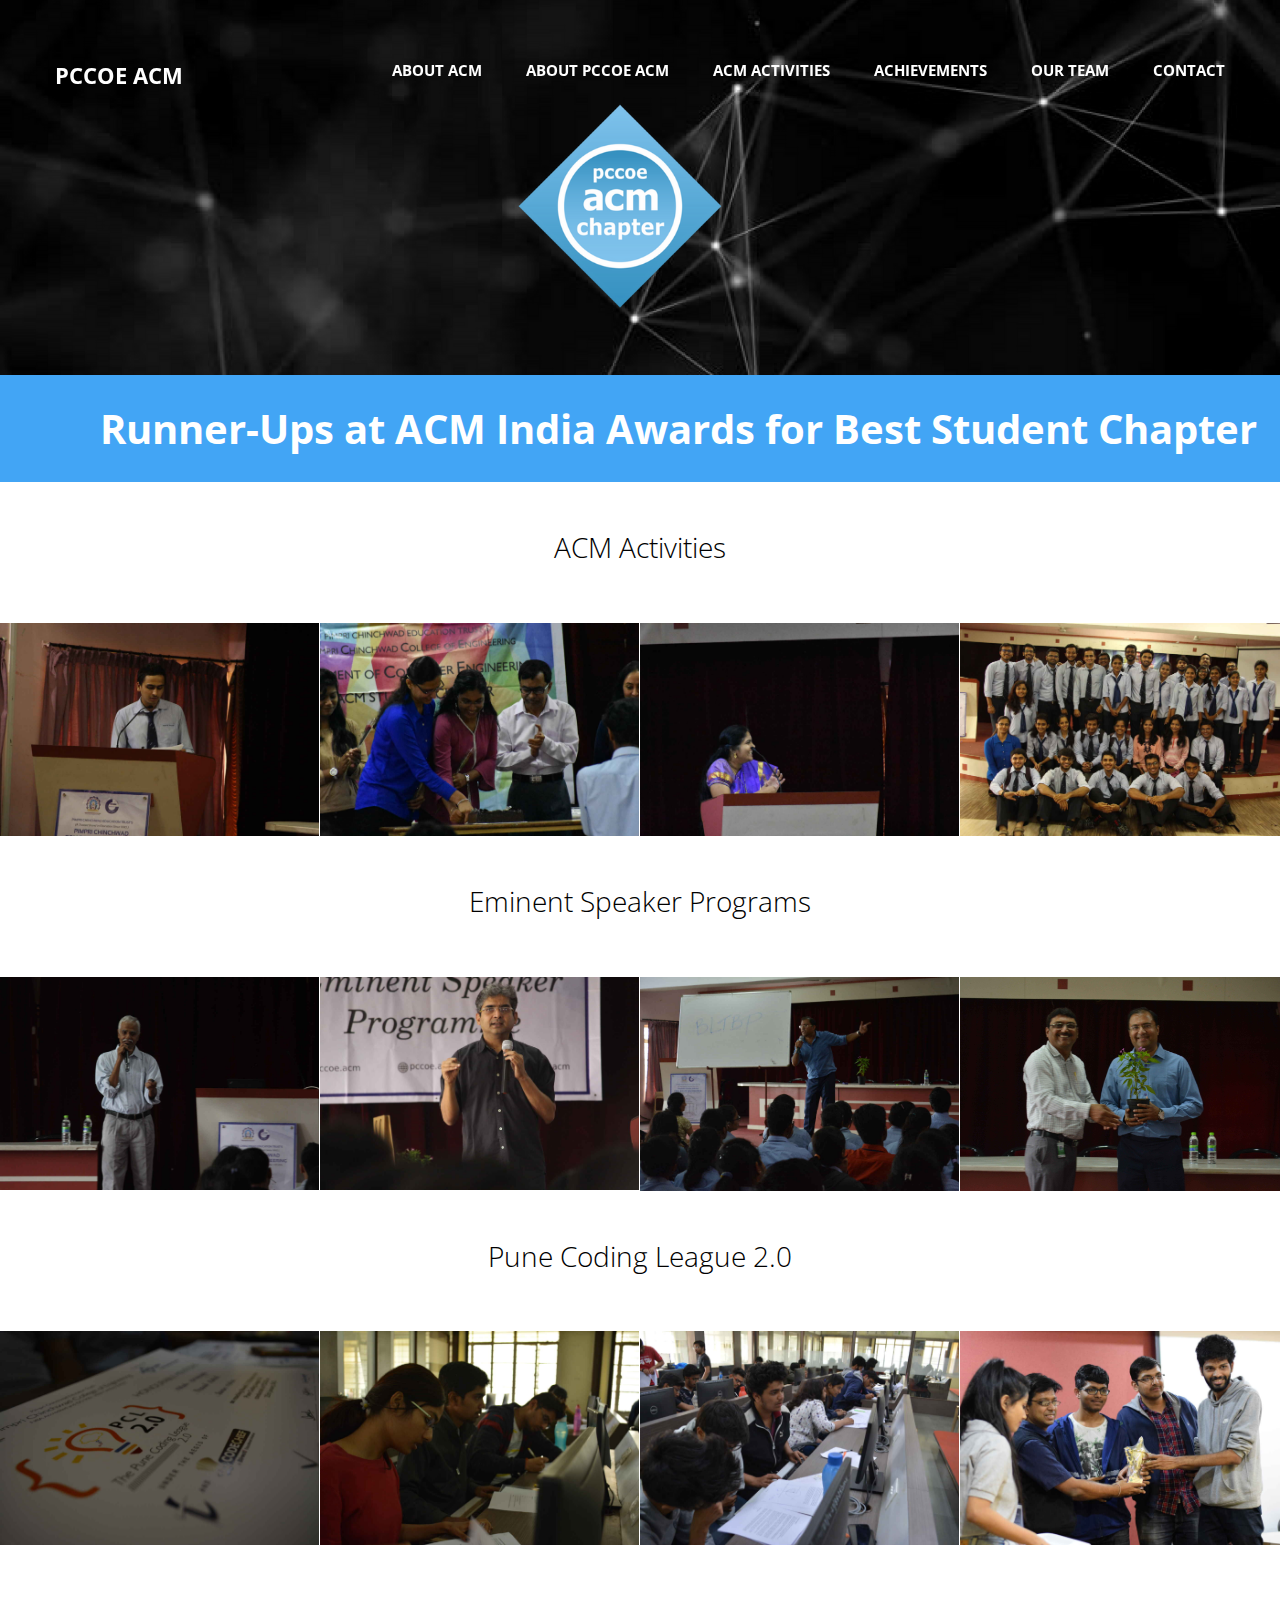
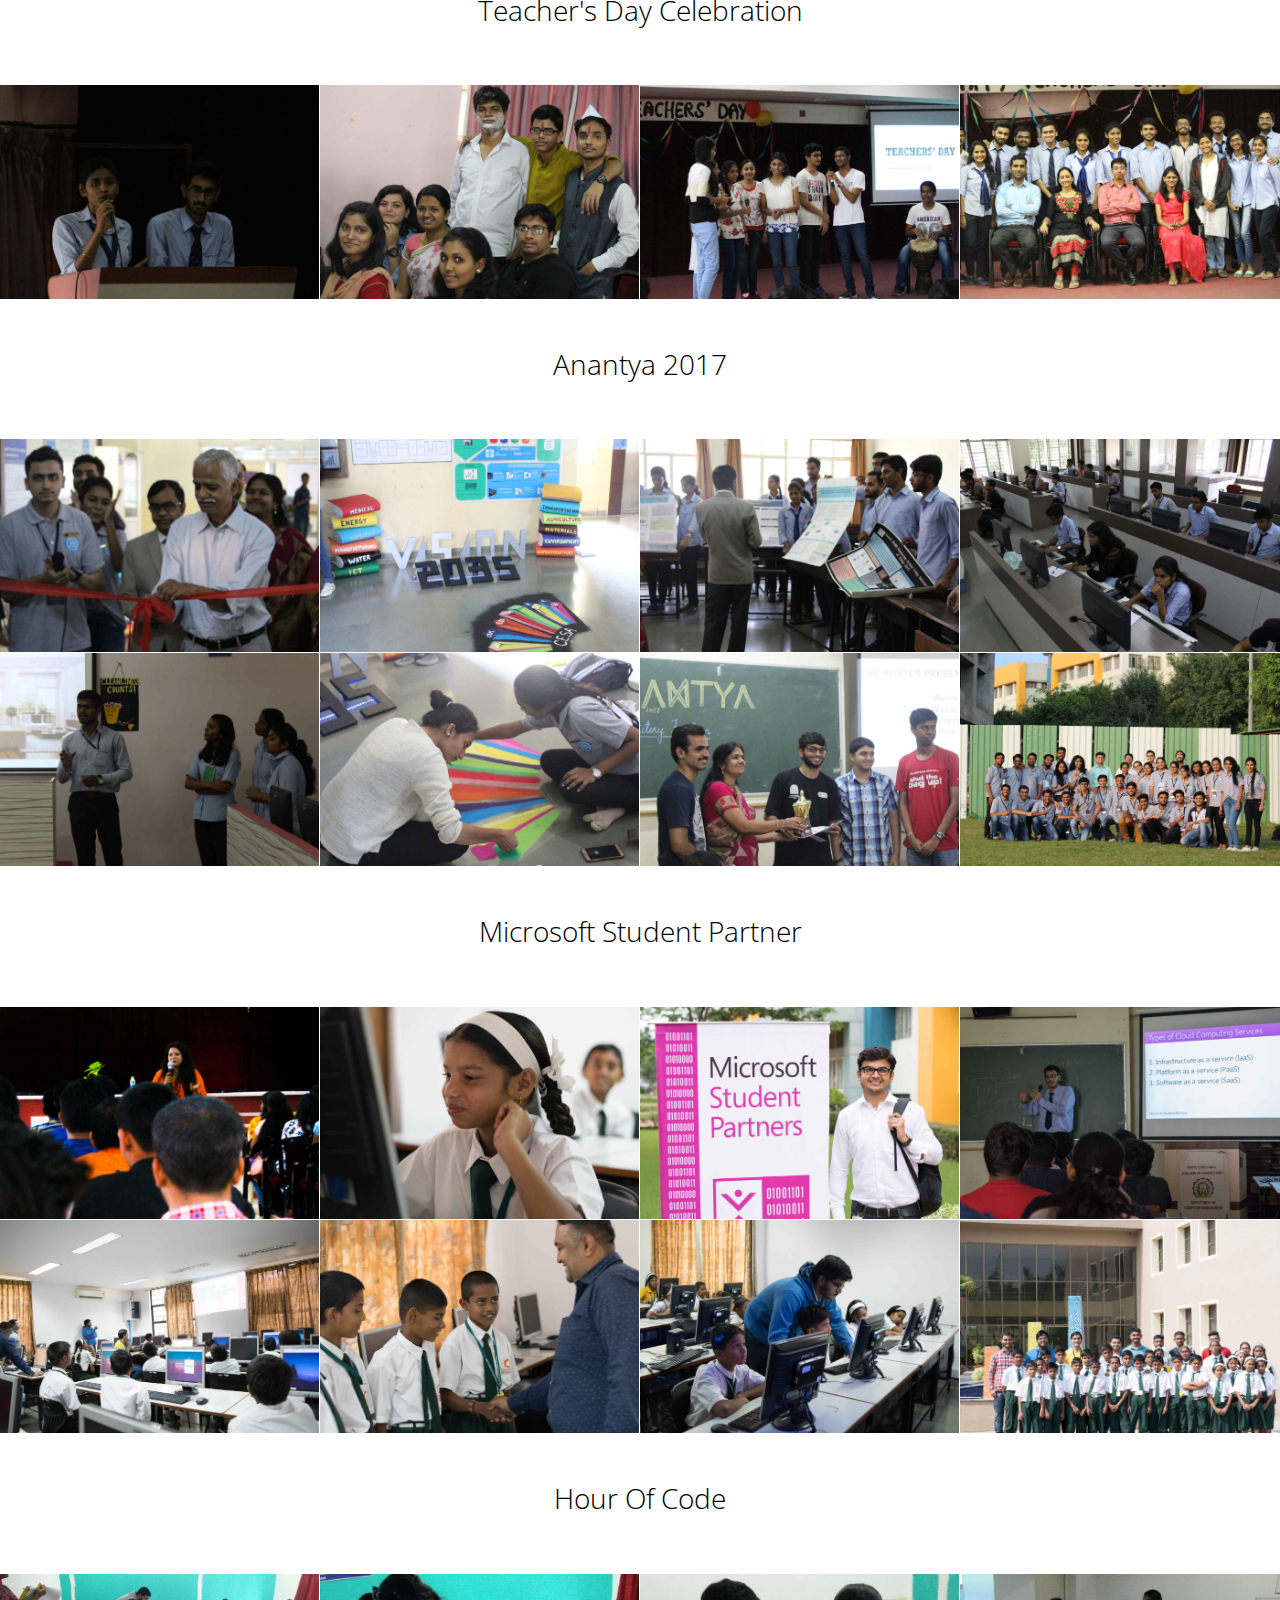
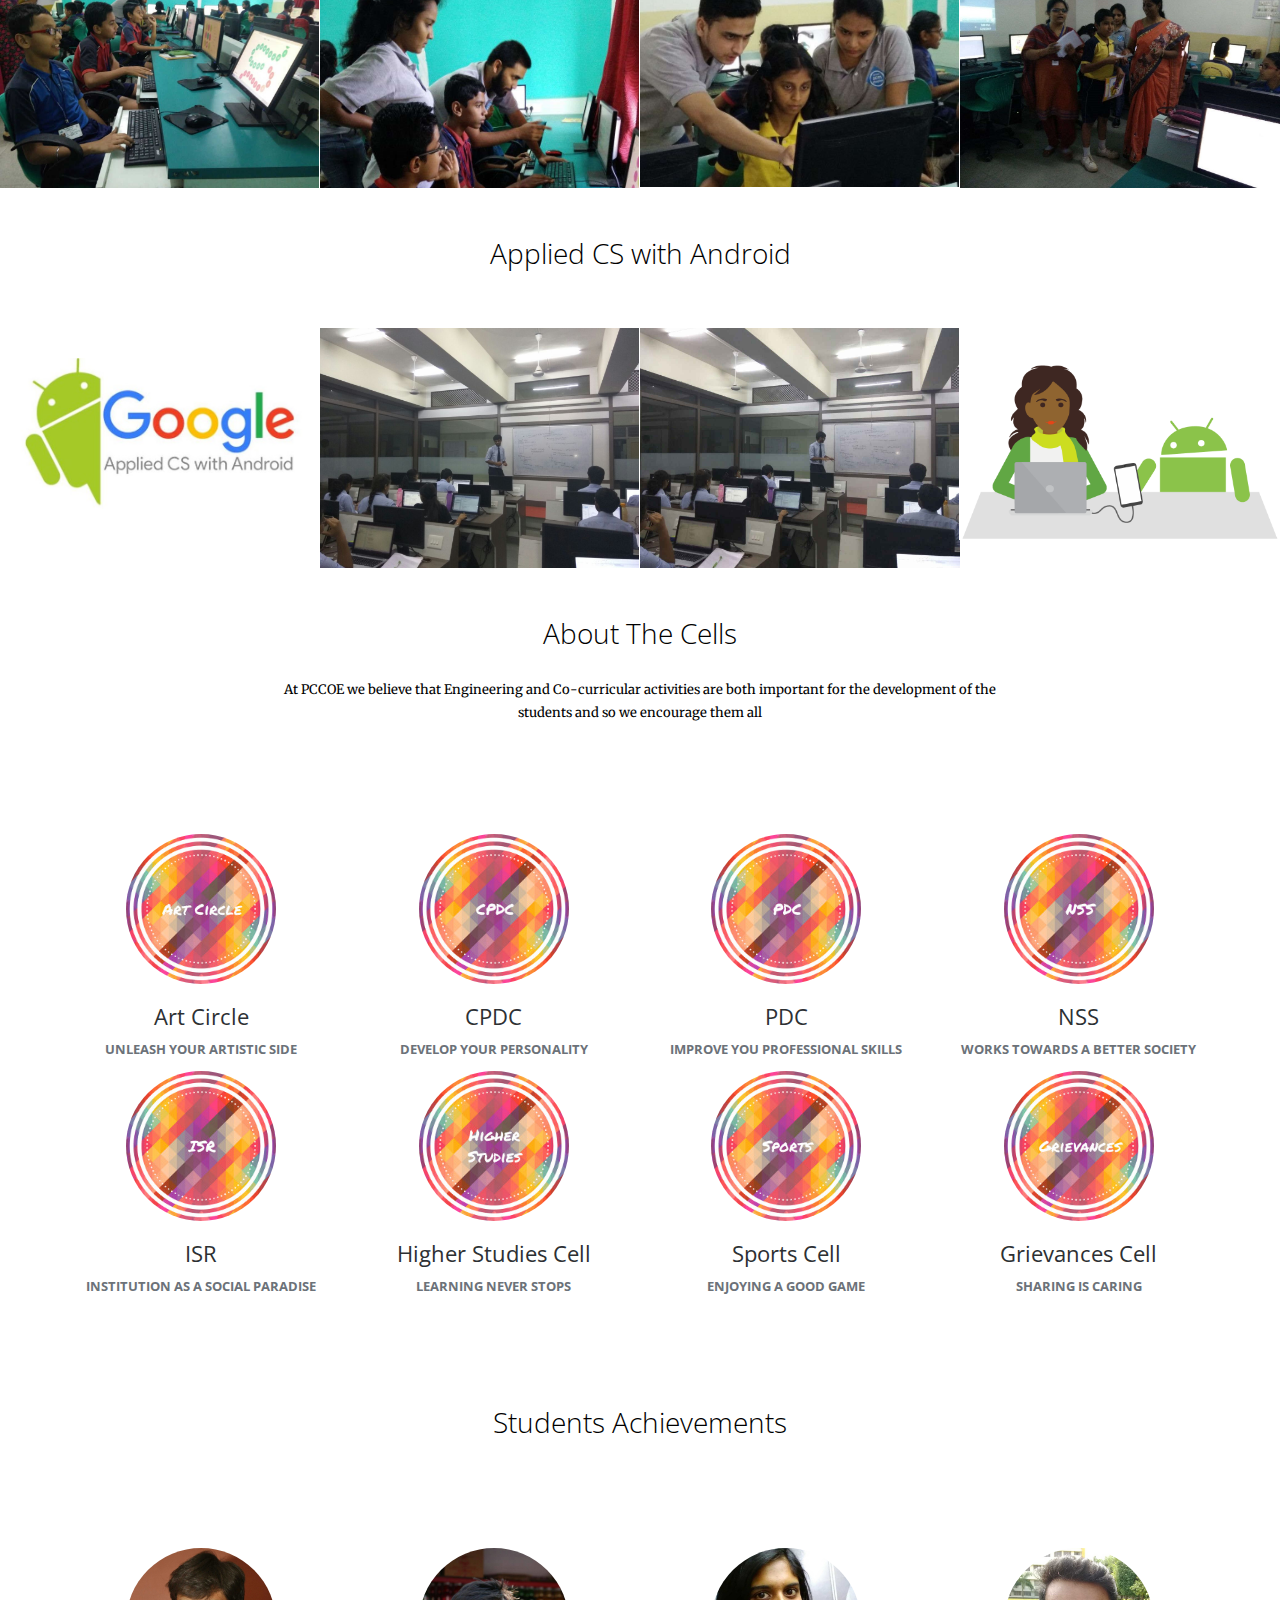
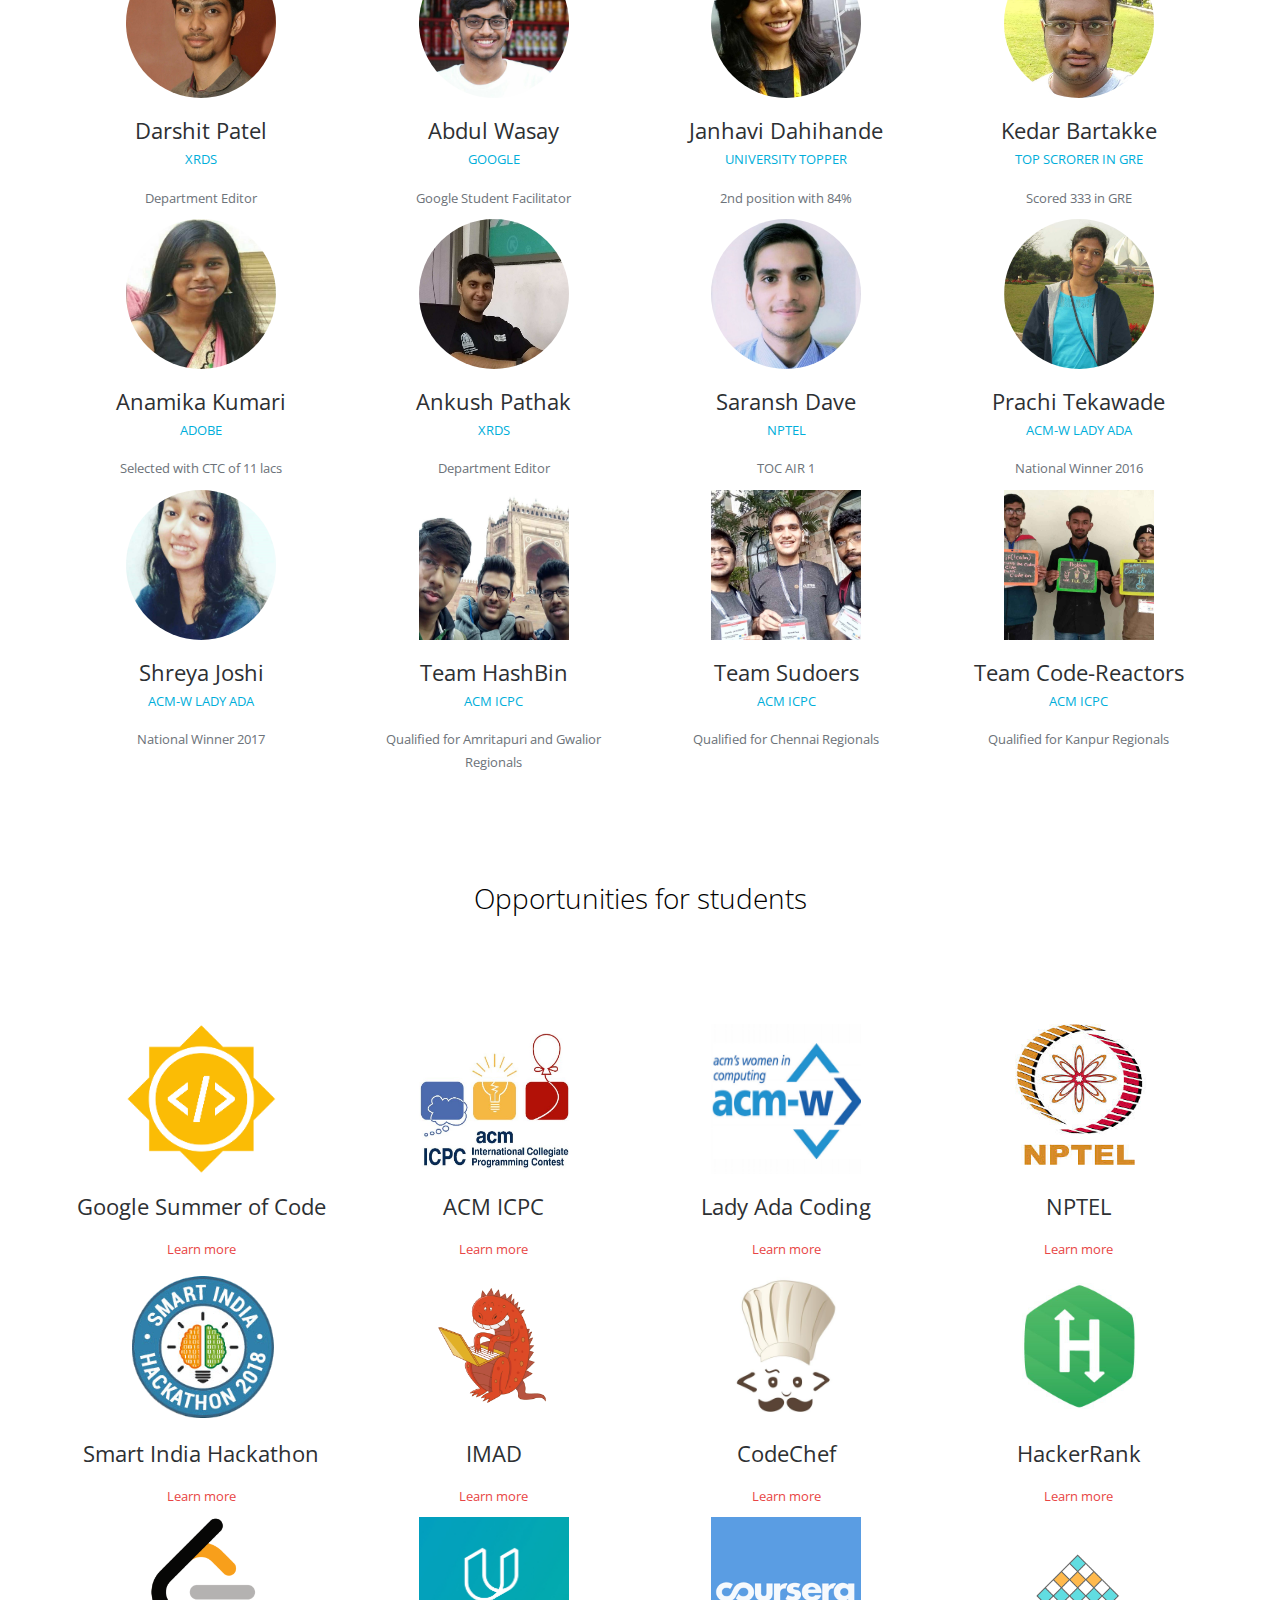
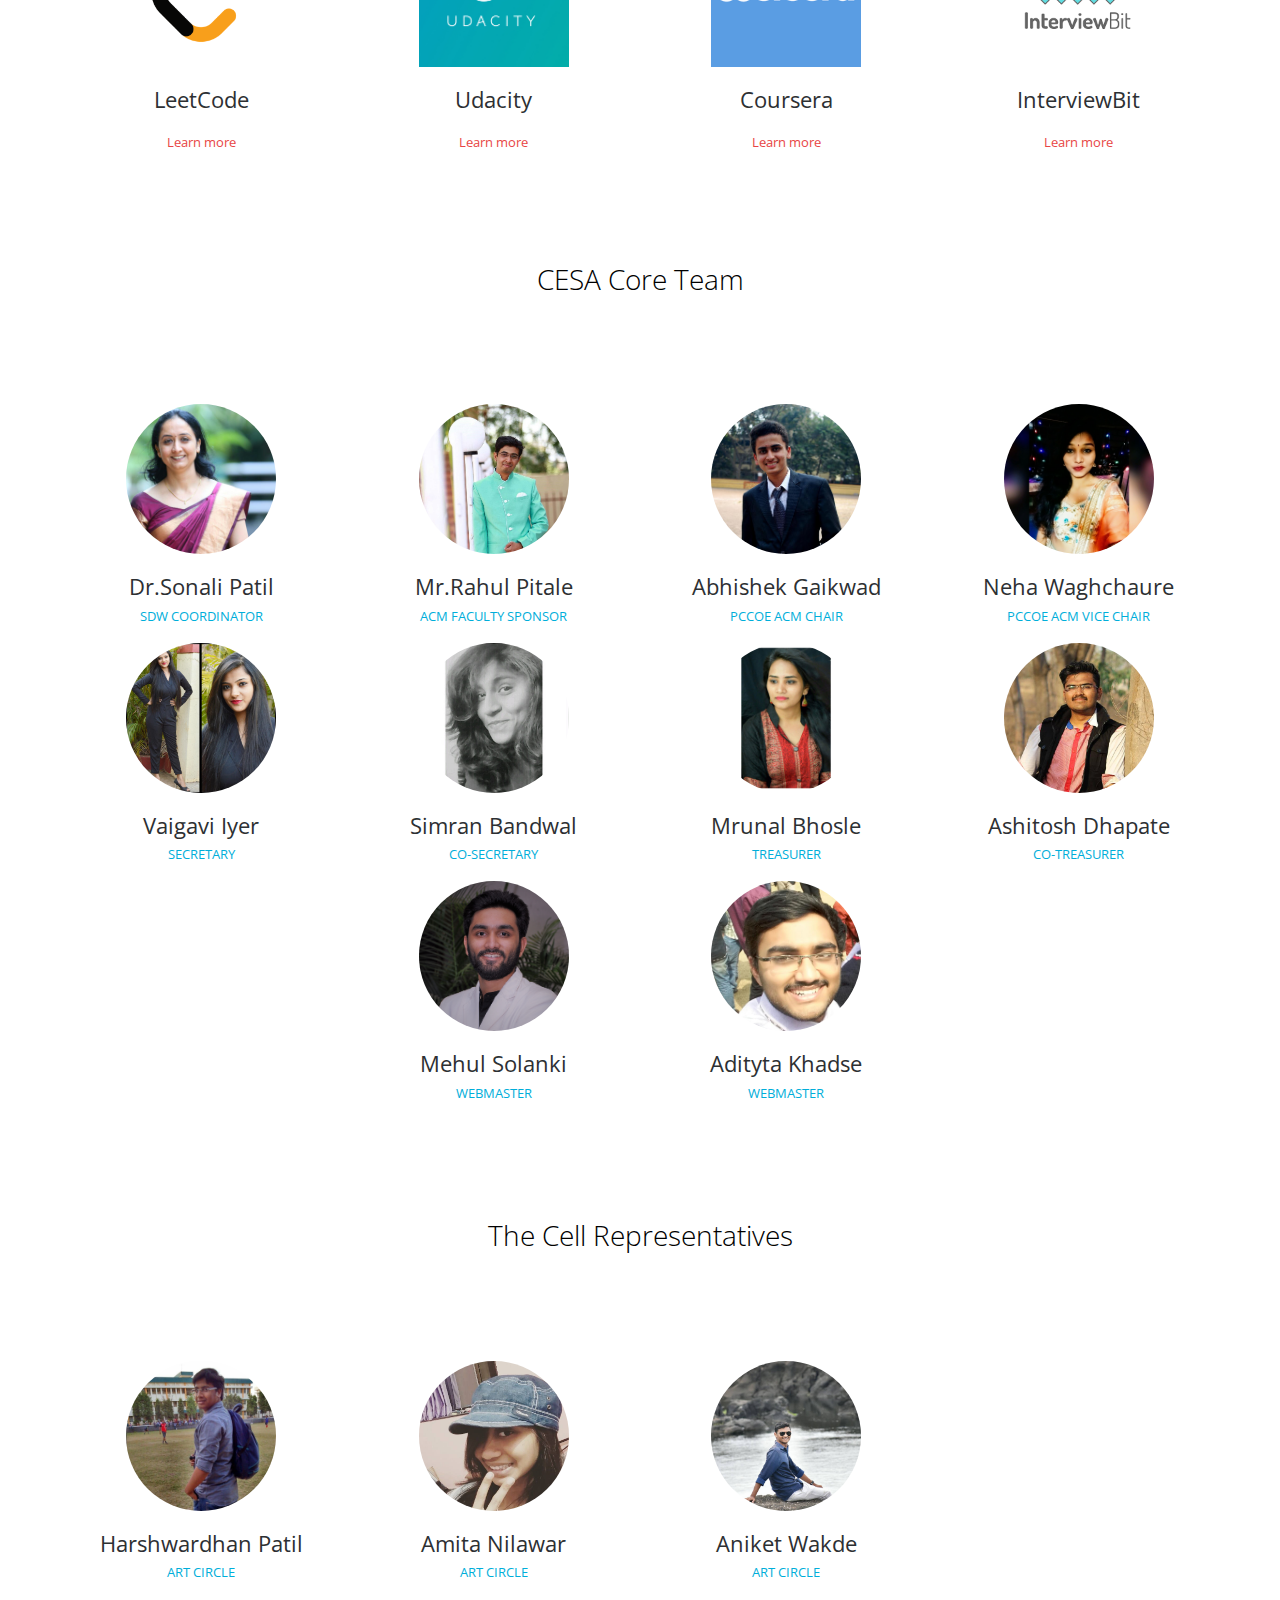
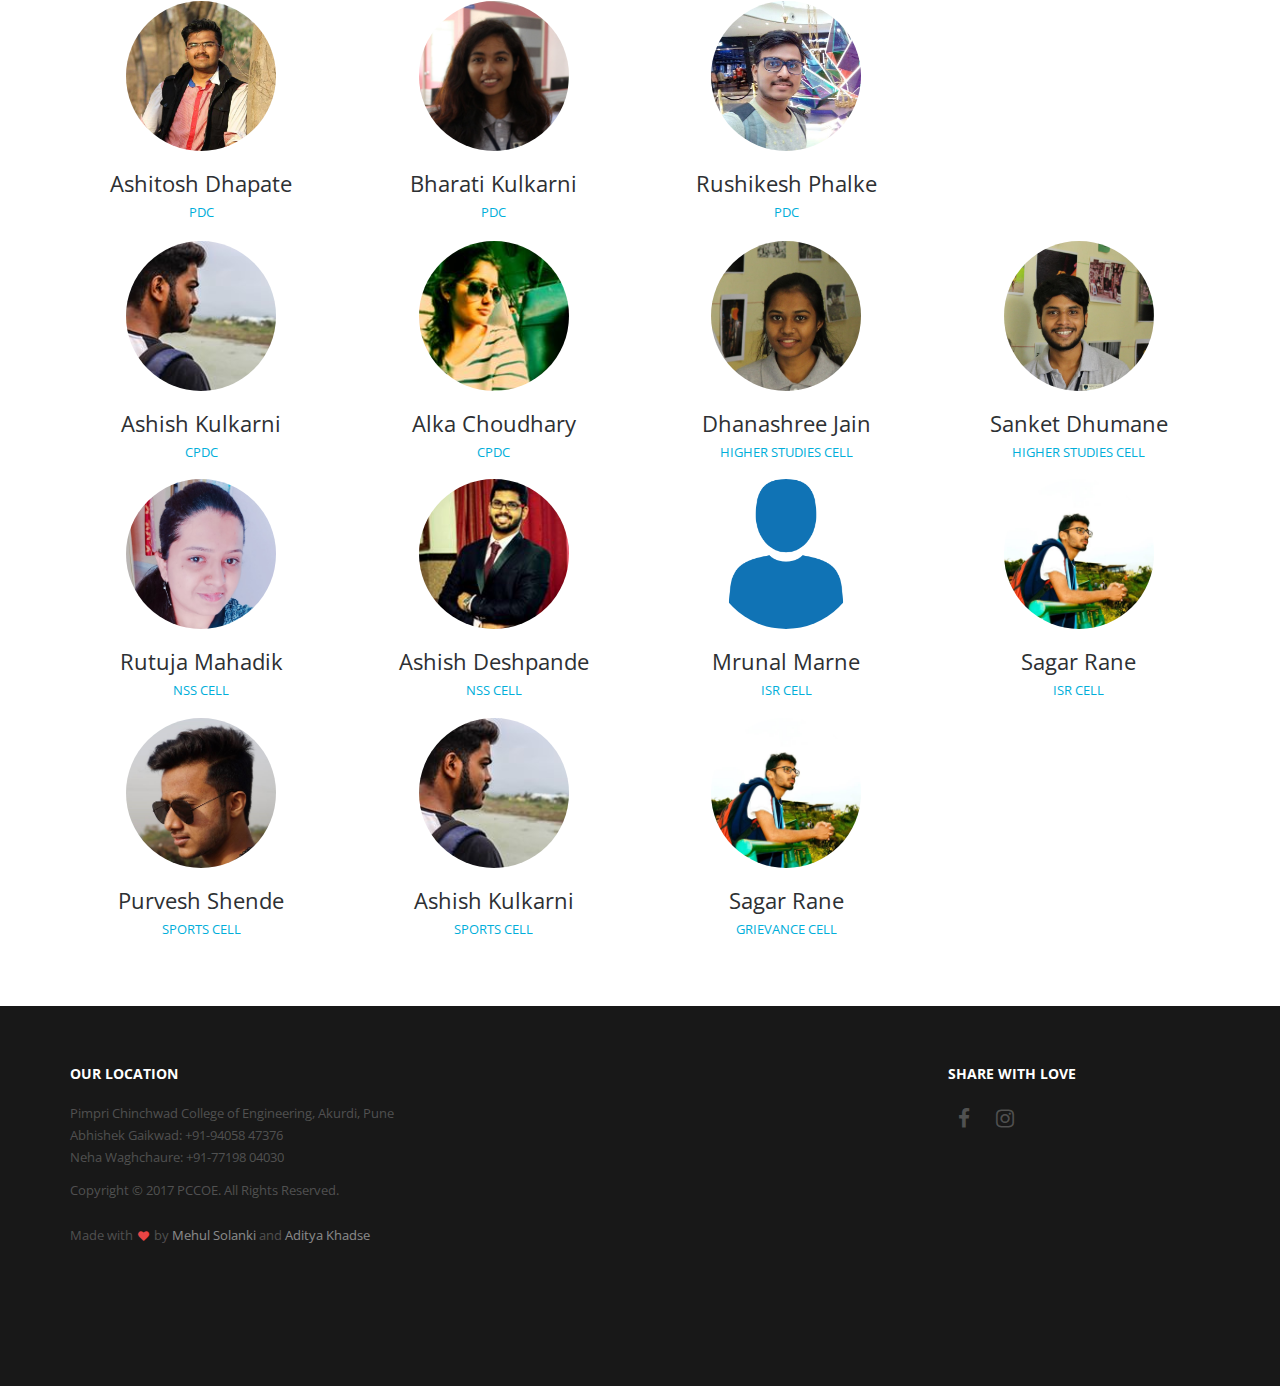
<file: index.html>
<!doctype html>
<!--[if lt IE 7]>      <html class="no-js lt-ie9 lt-ie8 lt-ie7" lang=""> <![endif]-->
<!--[if IE 7]>         <html class="no-js lt-ie9 lt-ie8" lang=""> <![endif]-->
<!--[if IE 8]>         <html class="no-js lt-ie9" lang=""> <![endif]-->
<!--[if gt IE 8]><!-->
<html class="no-js" lang="">
<!--<![endif]-->

<head>
<meta charset="utf-8">
<meta name="description" content="">
<meta name="viewport" content="width=device-width, initial-scale=1">
<title>PCCOE ACM STUDENT CHAPTER</title>
<link rel="icon" href="images/favicon.png">
<link rel="stylesheet" href="css/bootstrap.min.css">
<link rel="stylesheet" href="css/flexslider.css">
<link rel="stylesheet" href="css/jquery.fancybox.css">
<link rel="stylesheet" href="css/main.css">
<link rel="stylesheet" href="css/responsive.css">
<link rel="stylesheet" href="css/font-icon.css">
<link rel="stylesheet" href="css/animate.min.css">
<link rel="stylesheet" href="https://maxcdn.bootstrapcdn.com/font-awesome/4.4.0/css/font-awesome.min.css">
</head>

<body>
<!-- header section -->
<section class="banner" role="banner">
  <header id="header">
    <div class="header-content clearfix"> <a class="logo" href="index.html">PCCOE ACM</a>
      <nav class="navigation" role="navigation">
        <ul class="primary-nav" id="inc">
          <li><a href="acm.html">About ACM</a></li>
          <li><a href="pccoeacm.html">About PCCOE ACM</a></li>
          <li><a href="#works">Acm activities</a></li>
          <li><a href="#teamsss">Achievements</a></li>
          <li><a href="#teams">Our Team</a></li>
          <li><a href="#contact">Contact</a></li>
        </ul>
      </nav>
      <a href="#" class="nav-toggle">Menu<span></span></a> </div>
  </header>
  <!-- banner text -->
  <div class="container">
    <div class="col-md-18 col-md-offset-1">
      <div class="banner-text" >
        <h2> </h2>
      </div>
      <!-- banner text --> 
    </div>
  </div>
</section>
<!-- header section --> 

<div class="marqueestyle">
	Runner-Ups at ACM India Awards for Best Student Chapter
</div>


<!-- CESA Activities  -->

<section id="intro" class="section intro">
  <div class="container">
    <div class="col-md-8 col-md-offset-2 text-center">
      <h3>ACM Activities</h3>
    </div>
  </div>
</section>

<section id="works" class="works section no-padding">
  <div class="container-fluid">
    <div class="row no-gutter">


      <div class="col-lg-3 col-md-6 col-sm-6 work"> <a href="images/gallery/i1.jpg" class="work-box"> <img src="images/gallery/i1.jpg" alt="">
        </a> </div>

      <div class="col-lg-3 col-md-6 col-sm-6 work"> <a href="images/gallery/i2.jpg" class="work-box"> <img src="images/gallery/i2.jpg" alt="">
        </a> </div>

      <div class="col-lg-3 col-md-6 col-sm-6 work"> <a href="images/gallery/i3.jpg" class="work-box"> <img src="images/gallery/i3.jpg" alt="">
        </a> </div>

      <div class="col-lg-3 col-md-6 col-sm-6 work"> <a href="images/gallery/i4.jpg" class="work-box"> <img src="images/gallery/i4.jpg" alt="">
        </a> </div>

    </div>
  </div>
</section>

<section id="intro" class="section intro">
  <div class="container">
    <div class="col-md-8 col-md-offset-2 text-center">
      <h3>Eminent Speaker Programs</h3>
    </div>
  </div>
</section>


<section id="works" class="works section no-padding">
  <div class="container-fluid">
    <div class="row no-gutter">

      <div class="col-lg-3 col-md-6 col-sm-6 work"> <a href="images/gallery/esp_1.jpg" class="work-box"> <img src="images/gallery/esp_1.jpg" alt="">
        </a> </div>

      <div class="col-lg-3 col-md-6 col-sm-6 work"> <a href="images/gallery/esp_2.jpg" class="work-box"> <img src="images/gallery/esp_2.jpg" alt="">
        </a> </div>

      <div class="col-lg-3 col-md-6 col-sm-6 work"> <a href="images/gallery/esp_3.jpg" class="work-box"> <img src="images/gallery/esp_3.jpg" alt="">
        </a> </div>

      <div class="col-lg-3 col-md-6 col-sm-6 work"> <a href="images/gallery/esp_4.jpg" class="work-box"> <img src="images/gallery/esp_4.jpg" alt="">
        </a> </div>

    </div>
  </div>
</section>


<section id="intro" class="section intro">
  <div class="container">
    <div class="col-md-8 col-md-offset-2 text-center">
      <h3>Pune Coding League 2.0</h3>
    </div>
  </div>
</section>


<section id="works" class="works section no-padding">
  <div class="container-fluid">
    <div class="row no-gutter">

      <div class="col-lg-3 col-md-6 col-sm-6 work"> <a href="images/gallery/pcl1.jpg" class="work-box"> <img src="images/gallery/pcl1.jpg" alt="">
        </a> </div>

      <div class="col-lg-3 col-md-6 col-sm-6 work"> <a href="images/gallery/pcl2.jpg" class="work-box"> <img src="images/gallery/pcl2.jpg" alt="">
        </a> </div>

      <div class="col-lg-3 col-md-6 col-sm-6 work"> <a href="images/gallery/pcl3.jpg" class="work-box"> <img src="images/gallery/pcl3.jpg" alt="">
        </a> </div>

      <div class="col-lg-3 col-md-6 col-sm-6 work"> <a href="images/gallery/pcl4.jpg" class="work-box"> <img src="images/gallery/pcl4.jpg" alt="">
        </a> </div>

    </div>
  </div>
</section>


<section id="intro" class="section intro">
  <div class="container">
    <div class="col-md-8 col-md-offset-2 text-center">
      <h3>Teacher's Day Celebration</h3>
    </div>
  </div>
</section>

<section id="works" class="works section no-padding">
  <div class="container-fluid">
    <div class="row no-gutter">

      <div class="col-lg-3 col-md-6 col-sm-6 work"> <a href="images/gallery/t1.jpg" class="work-box"> <img src="images/gallery/t1.jpg" alt="">
        </a> </div>

      <div class="col-lg-3 col-md-6 col-sm-6 work"> <a href="images/gallery/t2.jpg" class="work-box"> <img src="images/gallery/t2.jpg" alt="">
        </a> </div>

      <div class="col-lg-3 col-md-6 col-sm-6 work"> <a href="images/gallery/t3.jpg" class="work-box"> <img src="images/gallery/t3.jpg" alt="">
        </a> </div>

      <div class="col-lg-3 col-md-6 col-sm-6 work"> <a href="images/gallery/t4.jpg" class="work-box"> <img src="images/gallery/t4.jpg" alt="">
        </a> </div>

    </div>
  </div>
</section>


<section id="intro" class="section intro">
  <div class="container">
    <div class="col-md-8 col-md-offset-2 text-center">
      <h3>Anantya 2017</h3>
    </div>
  </div>
</section>


<section id="works" class="works section no-padding">
  <div class="container-fluid">
    <div class="row no-gutter">

      <div class="col-lg-3 col-md-6 col-sm-6 work"> <a href="images/gallery/a1.jpg" class="work-box"> <img src="images/gallery/a1.jpg" alt="">
        </a> </div>

      <div class="col-lg-3 col-md-6 col-sm-6 work"> <a href="images/gallery/a2.jpg" class="work-box"> <img src="images/gallery/a2.jpg" alt="">
        </a> </div>

      <div class="col-lg-3 col-md-6 col-sm-6 work"> <a href="images/gallery/a3.jpg" class="work-box"> <img src="images/gallery/a3.jpg" alt="">
        </a> </div>

      <div class="col-lg-3 col-md-6 col-sm-6 work"> <a href="images/gallery/a4.jpg" class="work-box"> <img src="images/gallery/a4.jpg" alt="">
        </a> </div>

      <div class="col-lg-3 col-md-6 col-sm-6 work"> <a href="images/gallery/a5.jpg" class="work-box"> <img src="images/gallery/a5.jpg" alt="">
        </a> </div>

      <div class="col-lg-3 col-md-6 col-sm-6 work"> <a href="images/gallery/a6.jpg" class="work-box"> <img src="images/gallery/a6.jpg" alt="">
        </a> </div>

      <div class="col-lg-3 col-md-6 col-sm-6 work"> <a href="images/gallery/a7.jpg" class="work-box"> <img src="images/gallery/a7.jpg" alt="">
        </a> </div>

      <div class="col-lg-3 col-md-6 col-sm-6 work"> <a href="images/gallery/a8.jpg" class="work-box"> <img src="images/gallery/a8.jpg" alt="">
        </a> </div>

    </div>
  </div>
</section>

<section id="intro" class="section intro">
  <div class="container">
    <div class="col-md-8 col-md-offset-2 text-center">
      <h3>Microsoft Student Partner</h3>
    </div>
  </div>
</section>


<section id="works" class="works section no-padding">
  <div class="container-fluid">
    <div class="row no-gutter">

      <div class="col-lg-3 col-md-6 col-sm-6 work"> <a href="images/gallery/c1.jpg" class="work-box"> <img src="images/gallery/c1.jpg" alt="">
        </a> </div>

      <div class="col-lg-3 col-md-6 col-sm-6 work"> <a href="images/gallery/m0.jpg" class="work-box"> <img src="images/gallery/m0.jpg" alt="">
        </a> </div>

      <div class="col-lg-3 col-md-6 col-sm-6 work"> <a href="images/gallery/m1.jpg" class="work-box"> <img src="images/gallery/m1.jpg" alt="">
        </a> </div>

      <div class="col-lg-3 col-md-6 col-sm-6 work"> <a href="images/gallery/m2.jpg" class="work-box"> <img src="images/gallery/m2.jpg" alt="">
        </a> </div>

      <div class="col-lg-3 col-md-6 col-sm-6 work"> <a href="images/gallery/m3.jpg" class="work-box"> <img src="images/gallery/m3.jpg" alt="">
        </a> </div>

      <div class="col-lg-3 col-md-6 col-sm-6 work"> <a href="images/gallery/m4.jpg" class="work-box"> <img src="images/gallery/m4.jpg" alt="">
        </a> </div>

      <div class="col-lg-3 col-md-6 col-sm-6 work"> <a href="images/gallery/m5.jpg" class="work-box"> <img src="images/gallery/m5.jpg" alt="">
        </a> </div>

      <div class="col-lg-3 col-md-6 col-sm-6 work"> <a href="images/gallery/m6.jpg" class="work-box"> <img src="images/gallery/m6.jpg" alt="">
        </a> </div>

    </div>
  </div>
</section>


<section id="intro" class="section intro">
  <div class="container">
    <div class="col-md-8 col-md-offset-2 text-center">
      <h3>Hour Of Code</h3>
    </div>
  </div>
</section>

<section id="works" class="works section no-padding">
  <div class="container-fluid">
    <div class="row no-gutter">

      <div class="col-lg-3 col-md-6 col-sm-6 work"> <a href="images/gallery/h1.jpg" class="work-box"> <img src="images/gallery/h1.jpg" alt="">
        </a> </div>

      <div class="col-lg-3 col-md-6 col-sm-6 work"> <a href="images/gallery/h2.jpg" class="work-box"> <img src="images/gallery/h2.jpg" alt="">
        </a> </div>

      <div class="col-lg-3 col-md-6 col-sm-6 work"> <a href="images/gallery/h3.jpg" class="work-box"> <img src="images/gallery/h3.jpg" alt="">
        </a> </div>

      <div class="col-lg-3 col-md-6 col-sm-6 work"> <a href="images/gallery/h4.jpg" class="work-box"> <img src="images/gallery/h4.jpg" alt="">
        </a> </div>

    </div>
  </div>
</section>


<section id="intro" class="section intro">
  <div class="container">
    <div class="col-md-8 col-md-offset-2 text-center">
      <h3>Applied CS with Android</h3>
    </div>
  </div>
</section>


<section id="works" class="works section no-padding">
  <div class="container-fluid">
    <div class="row no-gutter">

      <div class="col-lg-3 col-md-6 col-sm-6 work"> <a href="images/gallery/acs1.jpg" class="work-box"> <img src="images/gallery/acs1.jpg" alt="" style="padding-top: 30px;">
        </a> </div>

      <div class="col-lg-3 col-md-6 col-sm-6 work"> <a href="images/gallery/acs2.jpg" class="work-box"> <img src="images/gallery/acs2.jpg" alt="">
        </a> </div>

      <div class="col-lg-3 col-md-6 col-sm-6 work"> <a href="images/gallery/acs3.jpg" class="work-box"> <img src="images/gallery/acs3.jpg" alt="">
        </a> </div>

      <div class="col-lg-3 col-md-6 col-sm-6 work"> <a href="images/gallery/acs4.jpg" class="work-box"> <img src="images/gallery/acs4.jpg" alt="" style="padding-top: 35px;">
        </a> </div>

    </div>
  </div>
</section>


<!-- CESA activities section --> 

<section id="intro" class="section intro">
  <div class="container">
    <div class="col-md-8 col-md-offset-2 text-center">
      <h3>About The Cells</h3>
      <br>
      <p>At PCCOE we believe that Engineering and Co-curricular activities are both important for the development 
       of the students and so we encourage them all</p>
    </div>
  </div>
</section>

<!-- About cells -->

<section id="teamss" class="section teamss">
  <div class="container">
    <div class="row">

      <div class="col-md-3 col-sm-6">
        <div class="person"><img src="images/art.jpg" alt="" class="img-responsive">
          <div class="person-content">
            <h4>Art Circle</h4>
            <p><b>UNLEASH YOUR ARTISTIC SIDE </b></p>
          </div>
        </div>
      </div>

       <div class="col-md-3 col-sm-6">
        <div class="person"><img src="images/cpdc.jpg" alt="" class="img-responsive">
          <div class="person-content">
            <h4>CPDC</h4>
            <p><b>DEVELOP YOUR PERSONALITY </b></p>
          </div>
        </div>
      </div>

       <div class="col-md-3 col-sm-6">
        <div class="person"><img src="images/pdc.jpg" alt="" class="img-responsive">
          <div class="person-content">
            <h4>PDC</h4>
            <p><b>IMPROVE YOU PROFESSIONAL SKILLS </b></p>
          </div>
        </div>
      </div>

      <div class="col-md-3 col-sm-6">
        <div class="person"><img src="images/nss.jpg" alt="" class="img-responsive">
          <div class="person-content">
            <h4>NSS</h4>
            <p><b>WORKS TOWARDS A BETTER SOCIETY </b></p>
          </div>
        </div>
      </div>

      <div class="col-md-3 col-sm-6">
        <div class="person"><img src="images/isr.jpg" alt="" class="img-responsive">
          <div class="person-content">
            <h4>ISR</h4>
            <p><b>INSTITUTION AS A SOCIAL PARADISE</b></p>
          </div>
        </div>
      </div>

      <div class="col-md-3 col-sm-6">
        <div class="person"><img src="images/higher.jpg" alt="" class="img-responsive">
          <div class="person-content">
            <h4>Higher Studies Cell</h4>
            <p><b>LEARNING NEVER STOPS </b></p>
          </div>
        </div>
      </div>

      <div class="col-md-3 col-sm-6">
        <div class="person"><img src="images/sports.jpg" alt="" class="img-responsive">
          <div class="person-content">
            <h4>Sports Cell</h4>
            <p><b>ENJOYING A GOOD GAME </b></p>
          </div>
        </div>
      </div>

       <div class="col-md-3 col-sm-6">
        <div class="person"><img src="images/grievance.jpg" alt="" class="img-responsive">
          <div class="person-content">
            <h4>Grievances Cell</h4>
            <p><b>SHARING IS CARING</b></p>
          </div>
        </div>
      </div>
    </div>
  </div>
</section>

<!-- About cells-->

<!-- Students achievments-->

<section id="intro" class="section intro">
  <div class="container">
    <div class="col-md-8 col-md-offset-2 text-center">
      <h3>Students Achievements</h3>
    </div>
  </div>
</section>

<section id="teamsss" class="section teamsss">
  <div class="container">
    <div class="row">

       <div class="col-md-3 col-sm-6">
        <div class="person"><img src="images/darshit.jpg" alt="" class="img-responsive">
          <div class="person-content">
            <h4>Darshit Patel</h4>
            <h5 class="role">XRDS</h5>
            <p>Department Editor</p>
          </div>
        </div>
      </div>

      <div class="col-md-3 col-sm-6">
        <div class="person"><img src="images/abdul.jpg" alt="" class="img-responsive">
          <div class="person-content">
            <h4>Abdul Wasay</h4>
            <h5 class="role">Google</h5>
            <p>Google Student Facilitator </p>
          </div>
        </div>
      </div>

       <div class="col-md-3 col-sm-6">
        <div class="person"><img src="images/janhavi.jpg" alt="" class="img-responsive">
          <div class="person-content">
            <h4>Janhavi Dahihande</h4>
            <h5 class="role">University Topper</h5>
            <p>2nd position with 84%</p>
          </div>
        </div>
      </div>

       <div class="col-md-3 col-sm-6">
        <div class="person"><img src="images/kedar.jpg" alt="" class="img-responsive">
          <div class="person-content">
            <h4>Kedar Bartakke</h4>
            <h5 class="role">Top Scrorer in GRE</h5>
            <p>Scored 333 in GRE</p>
          </div>
        </div>
      </div>

      <div class="col-md-3 col-sm-6">
        <div class="person"><img src="images/anamika.jpg" alt="" class="img-responsive">
          <div class="person-content">
            <h4>Anamika Kumari</h4>
            <h5 class="role">ADOBE</h5>
            <p>Selected with CTC of 11 lacs</p>
          </div>
        </div>
      </div>

      <div class="col-md-3 col-sm-6">
        <div class="person"><img src="images/ankush.jpg" alt="" class="img-responsive">
          <div class="person-content">
            <h4>Ankush Pathak</h4>
            <h5 class="role">XRDS</h5>
            <p>Department Editor</p>
          </div>
        </div>
      </div>

      <div class="col-md-3 col-sm-6">
        <div class="person"><img src="images/saransh.jpg" alt="" class="img-responsive">
          <div class="person-content">
            <h4>Saransh Dave</h4>
            <h5 class="role">NPTEL</h5>
            <p>TOC AIR 1 </p>
          </div>
        </div>
      </div>

       <div class="col-md-3 col-sm-6">
        <div class="person"><img src="images/prachi.jpg" alt="" class="img-responsive">
          <div class="person-content">
            <h4>Prachi Tekawade</h4>
            <h5 class="role">ACM-W Lady Ada</h5>
            <p>National Winner 2016</p>
          </div>
        </div>
      </div>

      <div class="col-md-3 col-sm-6">
        <div class="person"><img src="images/shreya.jpg" alt="" class="img-responsive">
          <div class="person-content">
            <h4>Shreya Joshi</h4>
            <h5 class="role">ACM-W Lady Ada</h5>
            <p>National Winner 2017</p>
          </div>
        </div>
      </div>

      <div class="col-md-3 col-sm-6">
        <div class="persons"> <img src="images/hash_bin.jpg" alt="" class="img-responsive">
          <div class="person-content">
            <h4>Team HashBin</h4>
            <h5 class="role">ACM ICPC</h5>
            <p>Qualified for Amritapuri and Gwalior Regionals</p>
          </div>
        </div>
      </div>

       <div class="col-md-3 col-sm-6">
        <div class="persons"> <img src="images/su_doers.jpg" alt="" class="img-responsive">
          <div class="person-content">
            <h4>Team Sudoers</h4>
            <h5 class="role">ACM ICPC</h5>
            <p>Qualified for Chennai Regionals</p>
          </div>
        </div>
      </div>

       <div class="col-md-3 col-sm-6">
        <div class="persons"> <img src="images/pra_b.jpg" alt="" class="img-responsive">
          <div class="person-content">
            <h4>Team Code-Reactors</h4>
            <h5 class="role">ACM ICPC</h5>
            <p>Qualified for Kanpur Regionals</p>
          </div>
        </div>
      </div>

    </div>
  </div>
</section>

<!-- Student's Achievments-->

<!-- opportunities section -->

<section id="intro" class="section intro">
  <div class="container">
    <div class="col-md-8 col-md-offset-2 text-center">
      <h3>Opportunities for students</h3>
    </div>
  </div>
</section>

<section id="services" class="section teamsss">
  <div class="container">
    <div class="row">

      
      <div class="col-md-3 col-sm-6">
        <div class="persons" id="oppo"><img src="images/gsoc.jpg" alt="" class="img-responsive" >
          <div class="persons-content">
            <h4>Google Summer of Code</h4>
            <h5 class="role"></h5>
            <p><a href="https://summerofcode.withgoogle.com/">Learn more</a></p>
          </div>
        </div>
      </div>

      <div class="col-md-3 col-sm-6">
        <div class="persons"> <img src="images/acm.jpg" alt="" class="img-responsive">
          <div class="persons-content">
            <h4>ACM ICPC</h4>
            <h5 class="role"></h5>
            <p><a href="https://icpc.baylor.edu/">Learn more</a></p>
          </div>
        </div>
      </div>


      <div class="col-md-3 col-sm-6">
        <div class="persons"> <img src="images/acmw.jpg" alt="" class="img-responsive">
          <div class="persons-content">
            <h4>Lady Ada Coding</h4>
            <h5 class="role"></h5>
            <p><a href="http://www.aicwic2017.com/">Learn more</a></p>
          </div>
        </div>
      </div>

      <div class="col-md-3 col-sm-6">
        <div class="persons"> <img src="images/nptel.jpg" alt="" class="img-responsive">
          <div class="persons-content">
            <h4>NPTEL</h4>
            <h5 class="role"></h5>
            <p><a href="http://nptel.ac.in/">Learn more</a></p>
          </div>
        </div>
      </div>

      <div class="col-md-3 col-sm-6">
        <div class="persons"> <img src="images/smart.jpg" alt="" class="img-responsive">
          <div class="persons-content">
            <h4>Smart India Hackathon</h4>
            <h5 class="role"></h5>
            <p><a href="https://innovate.mygov.in/sih2018/">Learn more</a></p>
          </div>
        </div>
      </div>

      <div class="col-md-3 col-sm-6">
        <div class="persons"> <img src="images/imad.jpg" alt="" class="img-responsive">
          <div class="persons-content">
            <h4>IMAD</h4>
            <h5 class="role"></h5>
            <p><a href="https://www.imad.tech/">Learn more</a></p>
          </div>
        </div>
      </div>

      <div class="col-md-3 col-sm-6">
        <div class="persons"> <img src="images/codechef.jpg" alt="" class="img-responsive">
          <div class="persons-content">
            <h4>CodeChef</h4>
            <h5 class="role"></h5>
            <p><a href="https://www.codechef.com/">Learn more</a></p>
          </div>
        </div>
      </div>

      <div class="col-md-3 col-sm-6">
        <div class="persons"> <img src="images/hackerrank.jpg" alt="" class="img-responsive">
          <div class="persons-content">
            <h4>HackerRank</h4>
            <h5 class="role"></h5>
            <p><a href="https://www.hackerrank.com/">Learn more</a></p>
          </div>
        </div>
      </div>

      <div class="col-md-3 col-sm-6">
        <div class="persons"> <img src="images/leetcode.jpg" alt="" class="img-responsive">
          <div class="persons-content">
            <h4>LeetCode</h4>
            <h5 class="role"></h5>
            <p><a href="https://leetcode.com/">Learn more</a></p>
          </div>
        </div>
      </div>

      <div class="col-md-3 col-sm-6">
        <div class="persons"> <img src="images/udacity.jpg" alt="" class="img-responsive">
          <div class="persons-content">
            <h4>Udacity</h4>
            <h5 class="role"></h5>
            <p><a href="https://in.udacity.com/">Learn more</a></p>
          </div>
        </div>
      </div>

      <div class="col-md-3 col-sm-6">
        <div class="persons"> <img src="images/coursera.jpg" alt="" class="img-responsive">
          <div class="persons-content">
            <h4>Coursera</h4>
            <h5 class="role"></h5>
            <p><a href="https://www.coursera.org/">Learn more</a></p>
          </div>
        </div>
      </div>


      <div class="col-md-3 col-sm-6">
        <div class="persons"> <img src="images/interviewbit.jpg" alt="" class="img-responsive">
          <div class="persons-content">
            <h4>InterviewBit</h4>
            <h5 class="role"></h5>
            <p><a href="https://www.interviewbit.com/">Learn more</a></p>
          </div>
        </div>
      </div>

    </div>
  </div>
</section>



<!-- our team section -->

<section id="intro" class="section intro">
  <div class="container">
    <div class="col-md-8 col-md-offset-2 text-center">
      <h3>CESA Core Team</h3>
    </div>
  </div>
</section>


<section id="teams" class="section teams">
  <div class="container">
    <div class="row">
      <div class="col-md-3 col-sm-6">

        <div class="person"><img src="images/sonali.jpg" alt="" class="img-responsive">
          <div class="person-content">
            <h4>Dr.Sonali Patil</h4>
            <h5 class="role">SDW Coordinator</h5>
          </div>
        </div>
      </div>

      <div class="col-md-3 col-sm-6">
        <div class="person"> <img src="images/rahul.jpg" alt="" class="img-responsive">
          <div class="person-content">
            <h4>Mr.Rahul Pitale</h4>
            <h5 class="role">ACM Faculty Sponsor</h5>
          </div>
        </div>
      </div>

      <div class="col-md-3 col-sm-6">
        <div class="person"> <img src="images/abhishek.jpg" alt="" class="img-responsive">
          <div class="person-content">
            <h4>Abhishek Gaikwad</h4>
            <h5 class="role">PCCOE ACM chair</h5>
          </div>
        </div>
      </div>

       <div class="col-md-3 col-sm-6">
        <div class="person"> <img src="images/neha.jpg" alt="" class="img-responsive">
          <div class="person-content">
            <h4>Neha Waghchaure</h4>
            <h5 class="role">PCCOE ACM Vice Chair</h5>
          </div>
        </div>
      </div>

       <div class="col-md-3 col-sm-6">
        <div class="person"> <img src="images/vaigavi.jpg" alt="" class="img-responsive">
          <div class="person-content">
            <h4>Vaigavi Iyer</h4>
            <h5 class="role">Secretary</h5>
          </div>
        </div>
      </div>

       <div class="col-md-3 col-sm-6">
        <div class="person"> <img src="images/simran.jpg" alt="" class="img-responsive">
          <div class="person-content">
            <h4>Simran Bandwal</h4>
            <h5 class="role">Co-Secretary</h5>
          </div>
        </div>
      </div>

       <div class="col-md-3 col-sm-6">
        <div class="person"> <img src="images/mrunal.jpg" alt="" class="img-responsive">
          <div class="person-content">
            <h4>Mrunal Bhosle</h4>
            <h5 class="role">Treasurer</h5>
          </div>
        </div>
      </div>
      
       <div class="col-md-3 col-sm-6">
        <div class="person"> <img src="images/ashitosh.jpg" alt="" class="img-responsive">
          <div class="person-content">
            <h4>Ashitosh Dhapate</h4>
            <h5 class="role">Co-Treasurer</h5>
          </div>
        </div>
      </div>
      
      <div class="col-md-3 col-sm-6 col-md-offset-3">
        <div class="person"> <img src="images/mehul.jpg" alt="" class="img-responsive">
          <div class="person-content">
            <h4>Mehul Solanki</h4>
            <h5 class="role">Webmaster</h5>
          </div>
        </div>
      </div>
      
      <div class="col-md-3 col-sm-6">
        <div class="person"> <img src="images/aditya.jpg" alt="" class="img-responsive">
          <div class="person-content">
            <h4>Adityta Khadse</h4>
            <h5 class="role">Webmaster</h5>
          </div>
        </div>
      </div>
      
    </div>
  </div>
</section>

<section id="intro" class="section intro">
  <div class="container">
    <div class="col-md-8 col-md-offset-2 text-center">
      <h3>The Cell Representatives</h3>
    </div>
  </div>
</section>

<section id="teams" class="section teams">
  <div class="container">
    <div class="row">
      <div class="col-md-3 col-sm-6">

        <div class="person"><img src="images/harshwardhan.jpg" alt="" class="img-responsive">
          <div class="person-content">
            <h4>Harshwardhan Patil</h4>
            <h5 class="role">ART CIRCLE</h5>
          </div>
        </div>
      </div>

      <div class="col-md-3 col-sm-6">
        <div class="person"> <img src="images/amita.jpg" alt="" class="img-responsive">
          <div class="person-content">
            <h4>Amita Nilawar</h4>
            <h5 class="role">ART CIRCLE</h5>
          </div>
        </div>
      </div>

      <div class="col-md-3 col-sm-6">
        <div class="person"> <img src="images/aniket.jpg" alt="" class="img-responsive">
          <div class="person-content">
            <h4>Aniket Wakde</h4>
            <h5 class="role">ART CIRCLE</h5>
          </div>
        </div>
      </div>

      <br><br><br><br><br><br><br><br><br><br><br><br>

       <div class="col-md-3 col-sm-6">
        <div class="person"> <img src="images/ashitosh.jpg" alt="" class="img-responsive">
          <div class="person-content">
            <h4>Ashitosh Dhapate</h4>
            <h5 class="role">PDC</h5>
          </div>
        </div>
      </div>

       <div class="col-md-3 col-sm-6">
        <div class="person"> <img src="images/bharati.jpg" alt="" class="img-responsive">
          <div class="person-content">
            <h4>Bharati Kulkarni</h4>
            <h5 class="role">PDC</h5>
          </div>
        </div>
      </div>

       <div class="col-md-3 col-sm-6">
        <div class="person"> <img src="images/rushikesh.jpg" alt="" class="img-responsive">
          <div class="person-content">
            <h4>Rushikesh Phalke</h4>
            <h5 class="role">PDC</h5>
          </div>
        </div>
      </div>

      <br><br><br><br><br><br><br><br><br><br><br><br>

       <div class="col-md-3 col-sm-6">
        <div class="person"> <img src="images/ashish.jpg" alt="" class="img-responsive">
          <div class="person-content">
            <h4>Ashish Kulkarni</h4>
            <h5 class="role">CPDC</h5>
          </div>
        </div>
      </div>
      
       <div class="col-md-3 col-sm-6">
        <div class="person"> <img src="images/alka.jpg" alt="" class="img-responsive">
          <div class="person-content">
            <h4>Alka Choudhary</h4>
            <h5 class="role">CPDC</h5>
          </div>
        </div>
      </div>


       <div class="col-md-3 col-sm-6">
        <div class="person"> <img src="images/dhanashree.jpg" alt="" class="img-responsive">
          <div class="person-content">
            <h4>Dhanashree Jain</h4>
            <h5 class="role">Higher Studies Cell</h5>
          </div>
        </div>
      </div>
      
       <div class="col-md-3 col-sm-6">
        <div class="person"> <img src="images/sanket.jpg" alt="" class="img-responsive">
          <div class="person-content">
            <h4>Sanket Dhumane</h4>
            <h5 class="role">Higher Studies Cell</h5>
          </div>
        </div>
      </div>


       <div class="col-md-3 col-sm-6">
        <div class="person"> <img src="images/rutuja.jpg" alt="" class="img-responsive">
          <div class="person-content">
            <h4>Rutuja Mahadik</h4>
            <h5 class="role">NSS Cell</h5>
          </div>
        </div>
      </div>
      
       <div class="col-md-3 col-sm-6">
        <div class="person"> <img src="images/ashishdeshpande.jpg" alt="" class="img-responsive">
          <div class="person-content">
            <h4>Ashish Deshpande</h4>
            <h5 class="role">NSS Cell</h5>
          </div>
        </div>
      </div>


       <div class="col-md-3 col-sm-6">
        <div class="person"> <img src="images/individual.jpg" alt="" class="img-responsive">
          <div class="person-content">
            <h4>Mrunal Marne</h4>
            <h5 class="role">ISR Cell</h5>
          </div>
        </div>
      </div>
      
       <div class="col-md-3 col-sm-6">
        <div class="person"> <img src="images/sagar.jpg" alt="" class="img-responsive">
          <div class="person-content">
            <h4>Sagar Rane</h4>
            <h5 class="role">ISR Cell</h5>
          </div>
        </div>
      </div>


       <div class="col-md-3 col-sm-6">
        <div class="person"> <img src="images/purvesh.jpg" alt="" class="img-responsive">
          <div class="person-content">
            <h4>Purvesh Shende</h4>
            <h5 class="role">Sports Cell</h5>
          </div>
        </div>
      </div>
      
       <div class="col-md-3 col-sm-6">
        <div class="person"> <img src="images/ashish.jpg" alt="" class="img-responsive">
          <div class="person-content">
            <h4>Ashish Kulkarni</h4>
            <h5 class="role">Sports Cell</h5>
          </div>
        </div>
      </div>


       <div class="col-md-3 col-sm-6">
        <div class="person"> <img src="images/sagar.jpg" alt="" class="img-responsive">
          <div class="person-content">
            <h4>Sagar Rane</h4>
            <h5 class="role">Grievance Cell</h5>
          </div>
        </div>
      </div>
    
    </div>
  </div>
</section>
<!-- our team section --> 

<!-- Footer section -->
<footer class="footer" id="contact">
  <div class="footer-top section">
    <div class="container">
      <div class="row">
        <div class="footer-col col-md-6">
          <h5>Our Location</h5>
          <p>Pimpri Chinchwad College of Engineering, Akurdi, Pune<br>
            Abhishek Gaikwad: +91-94058 47376<br>
            Neha Waghchaure: +91-77198 04030<br>
            <!-- email --> </p>
          <p>Copyright © 2017 PCCOE. All Rights Reserved.<br><br>Made with <i class="fa fa-heart pulse"></i> by <a href="#">Mehul Solanki</a> and <a href="#">Aditya Khadse</a></p>
        </div>

        <div class="footer-col col-md-3">
          <h5></h5>
          <p>
          <ul>
            <li><a href="#"></a></li>
            <li><a href="#"></a></li>
            <li><a href="#"></a></li>
            <li><a href="#"></a></li>
            <li><a href="#"></a></li>
          </ul>
          </p>
        </div>

        <div class="footer-col col-md-3">
          <h5>Share with Love</h5>
          <ul class="footer-share">
            <li><a href="https://www.facebook.com/pccoe.acm"><i class="fa fa-facebook"></i></a></li>
            <li><a href="https://www.instagram.com/pccoeacm/"><i class="fa fa-instagram"></i></a></li>
          </ul>
        </div>
      </div>
    </div>
  </div>
  <!-- footer top --> 
  
</footer>
<!-- Footer section --> 
<!-- JS FILES --> 
<script src="https://ajax.googleapis.com/ajax/libs/jquery/1.11.3/jquery.min.js"></script> 
<script src="js/bootstrap.min.js"></script> 
<script src="js/jquery.flexslider-min.js"></script> 
<script src="js/jquery.fancybox.pack.js"></script> 
<script src="js/retina.min.js"></script> 
<script src="js/modernizr.js"></script> 
<script src="js/main.js"></script> 
<script type="text/javascript" src="js/jquery.contact.js"></script>
</body>
</html>
</file>
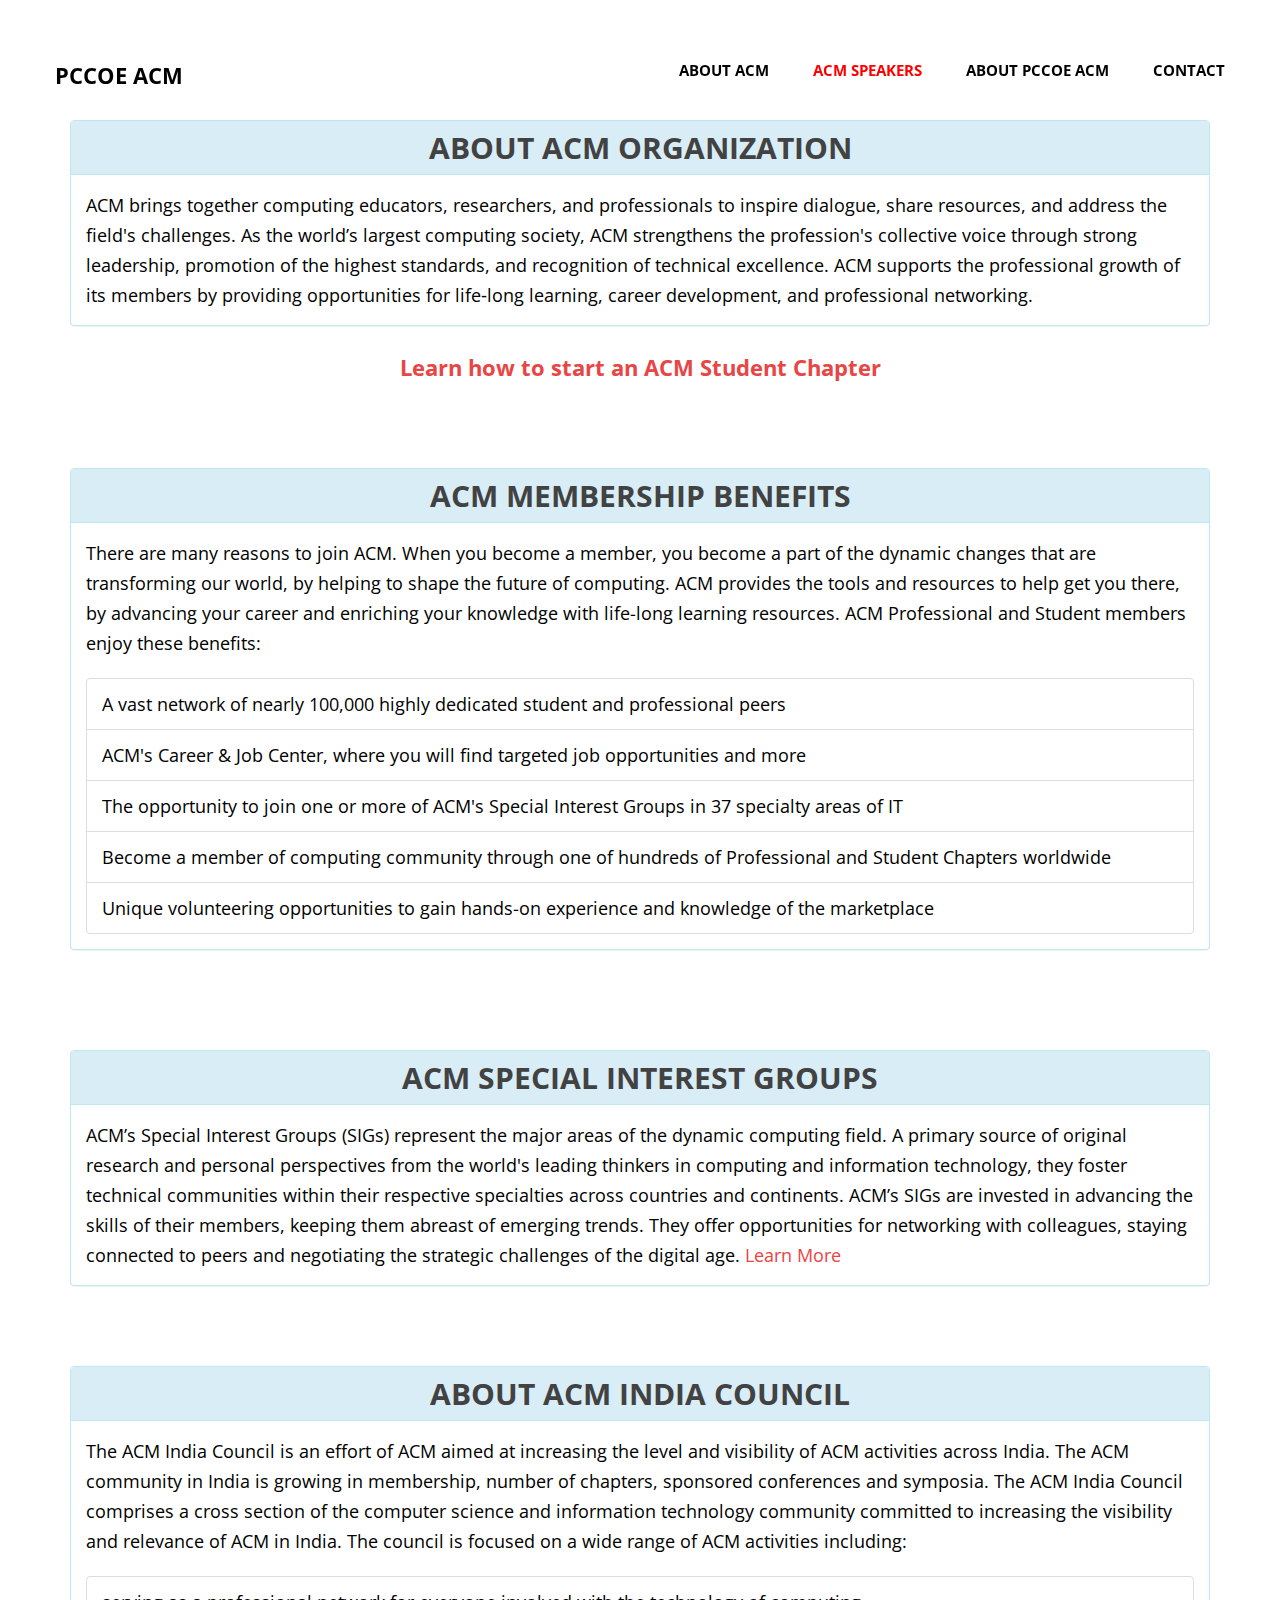
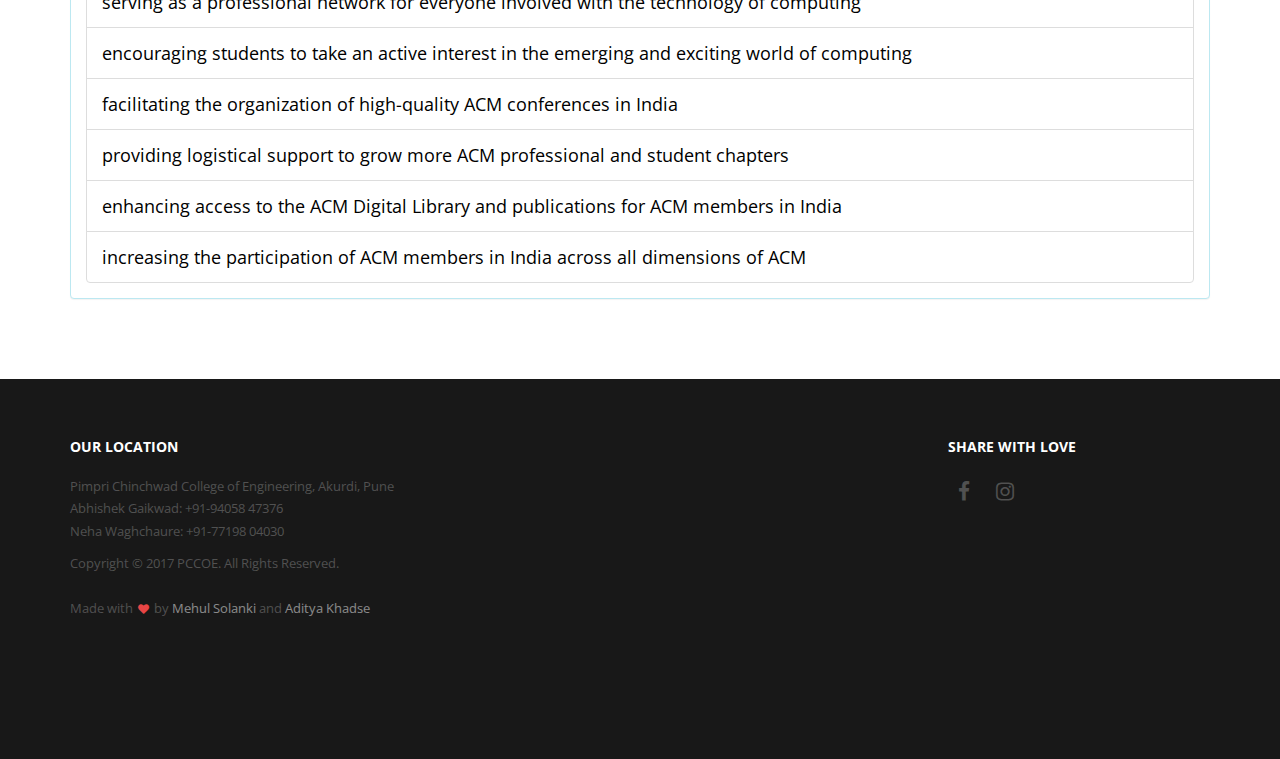
<file: acm.html>
<!doctype html>
<!--[if lt IE 7]>      <html class="no-js lt-ie9 lt-ie8 lt-ie7" lang=""> <![endif]-->
<!--[if IE 7]>         <html class="no-js lt-ie9 lt-ie8" lang=""> <![endif]-->
<!--[if IE 8]>         <html class="no-js lt-ie9" lang=""> <![endif]-->
<!--[if gt IE 8]><!-->
<html class="no-js" lang="">
<!--<![endif]-->

<head>
<meta charset="utf-8">
<meta name="description" content="">
<meta name="viewport" content="width=device-width, initial-scale=1">
<title>PCCOE ACM STUDENT CHAPTER</title>
<link rel="stylesheet" href="css/bootstrap.min.css">
<link rel="stylesheet" href="css/flexslider.css">
<link rel="stylesheet" href="css/jquery.fancybox.css">
<link rel="stylesheet" href="css/main.css">
<link rel="stylesheet" href="css/responsive.css">
<link rel="stylesheet" href="css/font-icon.css">
<link rel="stylesheet" href="css/animate.min.css">
<link rel="stylesheet" href="https://maxcdn.bootstrapcdn.com/font-awesome/4.4.0/css/font-awesome.min.css">
<link rel="stylesheet" type="text/css" href="css/style.css">
</head>

<body>
<!-- header section -->
<section>
  <header id="header">
    <div class="header-content clearfix"> <a class="logo" href="index.html" style="color: #000">PCCOE ACM</a>
      <nav class="navigation" role="navigation">
        <ul class="primary-nav" id="inc">
          <li><a href="acm.html" style="color: #000">About ACM</a></li>
          <li><a href="esp.html" style="color: #ff0000">ACM Speakers</a></li>
          <li><a href="pccoeacm.html" style="color: #000">About PCCOE ACM</a></li>
          <li><a href="#contact" style="color: #000">Contact</a></li>
        </ul>
      </nav>
      <a href="#" class="nav-toggle">Menu<span></span></a> </div>
  </header>
</section>

<br><br><br><br>
<br><br>

<!-- About ACM-->
<div class="container">
    <div class="panel panel-info">
      <div class="panel-heading customized">
        <h3 class="panel-title text-center">About ACM Organization</h3>
      </div>
      <div class="panel-body customized">
        <p>
        ACM brings together computing educators, researchers, and professionals to inspire dialogue, share resources, and address the field's challenges. As the world’s largest computing society, ACM strengthens the profession's collective voice through strong leadership, promotion of the highest standards, and recognition of technical excellence. ACM supports the professional growth of its members by providing opportunities for life‐long learning, career development, and professional networking.
        </p>
      </div>
  </div>
</div>
<!-- About ACM-->

<div class="container text-center">
  <p style="font-size: 22px; font-weight: bold; margin: 10px" ><a href="https://www.acm.org/chapters/students/how-to-start-a-student-chapter" target="_blank">Learn how to start an ACM Student Chapter</a></p>
</div>

<br><br><br><br>

<!-- About ACM Membership-->
<div class="container">
    <div class="panel panel-info">
      <div class="panel-heading customized">
        <h3 class="panel-title text-center">ACM Membership Benefits</h3>
      </div>
      <div class="panel-body customized">
        <p>There are many reasons to join ACM. When you become a member, you become a part of the dynamic changes that are transforming our world, by helping to shape the future of computing. ACM provides the tools and resources to help get you there, by advancing your career and enriching your knowledge with life-long learning resources.

ACM Professional and Student members enjoy these benefits:</p>
      <br>
      <ul class="list-group">
          <li class="list-group-item">A vast network of nearly 100,000 highly dedicated student and professional peers</li>
          <li class="list-group-item">ACM's Career & Job Center, where you will find targeted job opportunities and more</li>
          <li class="list-group-item">The opportunity to join one or more of ACM's Special Interest Groups in 37 specialty areas of IT</li>
          <li class="list-group-item">Become a member of computing community through one of hundreds of Professional and Student Chapters worldwide</li>
          <li class="list-group-item">Unique volunteering opportunities to gain hands-on experience and knowledge of the marketplace</li>
      </ul> 
      </div>
  </div>
</div>
<!-- About ACM Membership-->

<br><br><br><br>

<!-- About ACM SIGs-->
<div class="container">
    <div class="panel panel-info">
      <div class="panel-heading customized">
        <h3 class="panel-title text-center">ACM Special Interest Groups</h3>
      </div>
      <div class="panel-body customized">
        <p>
        ACM’s Special Interest Groups (SIGs) represent the major areas of the dynamic computing field.  A primary source of original research and personal perspectives from the world's leading thinkers in computing and information technology, they foster technical communities within their respective specialties across countries and continents.

ACM’s SIGs are invested in advancing the skills of their members, keeping them abreast of emerging trends. They offer opportunities for networking with colleagues, staying connected to peers and negotiating the strategic challenges of the digital age.
        <a href="https://www.acm.org/special-interest-groups/sigs-by-knowledge-area" target="_blank">Learn More</a>
        </p>
      </div>
  </div>
</div>
<!-- About SIGs-->

<br><br><br>

<!-- About ACM India-->
<div class="container">
    <div class="panel panel-info">
      <div class="panel-heading customized">
        <h3 class="panel-title text-center">About ACM India Council</h3>
      </div>
      <div class="panel-body customized">
        <p>The ACM India Council is an effort of ACM aimed at increasing the level and visibility of ACM activities across India. The ACM community in India is growing in membership, number of chapters, sponsored conferences and symposia.

The ACM India Council comprises a cross section of the computer science and information technology community committed to increasing the visibility and relevance of ACM in India. The council is focused on a wide range of ACM activities including:</p>
      <br>
      <ul class="list-group">
          <li class="list-group-item">serving as a professional network for everyone involved with the technology of computing</li>
          <li class="list-group-item">encouraging students to take an active interest in the emerging and exciting world of computing</li>
          <li class="list-group-item">facilitating the organization of high-quality ACM conferences in India</li>
          <li class="list-group-item">providing logistical support to grow more ACM professional and student chapters</li>
          <li class="list-group-item">enhancing access to the ACM Digital Library and publications for ACM members in India</li>
          <li class="list-group-item">increasing the participation of ACM members in India across all dimensions of ACM</li>
      </ul> 
      </div>
  </div>
</div>
<!-- About ACM India-->


<br><br><br>

<!-- Footer section -->
<footer class="footer" id="contact">
  <div class="footer-top section">
    <div class="container">
      <div class="row">
        <div class="footer-col col-md-6">
          <h5>Our Location</h5>
          <p>Pimpri Chinchwad College of Engineering, Akurdi, Pune<br>
            Abhishek Gaikwad: +91-94058 47376<br>
            Neha Waghchaure: +91-77198 04030<br>
            <!-- email --> </p>
          <p>Copyright © 2017 PCCOE. All Rights Reserved.<br><br>Made with <i class="fa fa-heart pulse"></i> by <a href="#">Mehul Solanki</a> and <a href="#">Aditya Khadse</a></p>
        </div>

        <div class="footer-col col-md-3">
          <h5></h5>
          <p>
          <ul>
            <li><a href="#"></a></li>
            <li><a href="#"></a></li>
            <li><a href="#"></a></li>
            <li><a href="#"></a></li>
            <li><a href="#"></a></li>
          </ul>
          </p>
        </div>

        <div class="footer-col col-md-3">
          <h5>Share with Love</h5>
          <ul class="footer-share">
            <li><a href="https://www.facebook.com/pccoe.acm"><i class="fa fa-facebook"></i></a></li>
            <li><a href="https://www.instagram.com/pccoeacm/"><i class="fa fa-instagram"></i></a></li>
          </ul>
        </div>
      </div>
    </div>
  </div>
  <!-- footer top --> 
  
</footer>
<!-- Footer section --> 
<!-- JS FILES --> 
<script src="https://ajax.googleapis.com/ajax/libs/jquery/1.11.3/jquery.min.js"></script> 
<script src="js/bootstrap.min.js"></script> 
<script src="js/jquery.flexslider-min.js"></script> 
<script src="js/jquery.fancybox.pack.js"></script> 
<script src="js/retina.min.js"></script> 
<script src="js/modernizr.js"></script> 
<script src="js/main.js"></script> 
<script type="text/javascript" src="js/jquery.contact.js"></script>
</body>
</html>
</file>
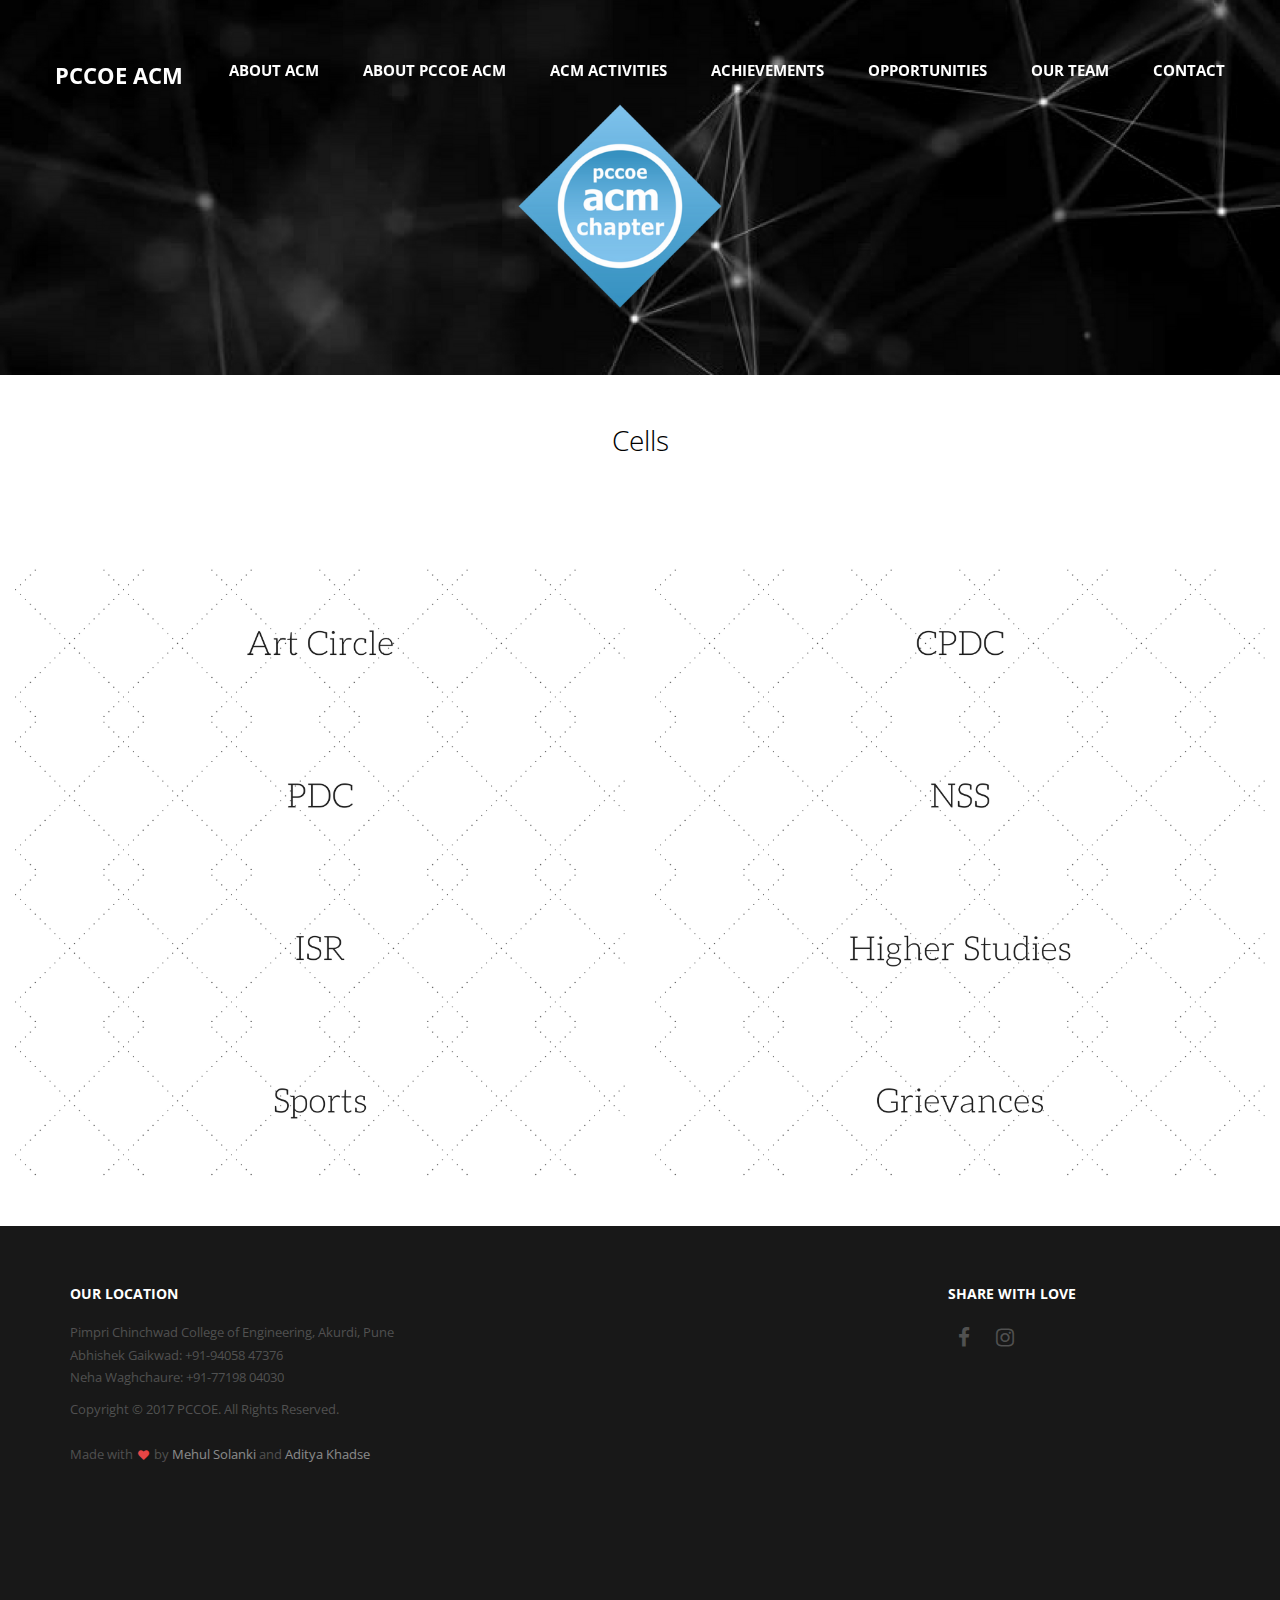
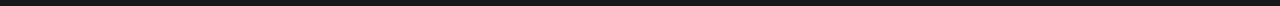
<file: cells.html>
<!doctype html>
<!--[if lt IE 7]>      <html class="no-js lt-ie9 lt-ie8 lt-ie7" lang=""> <![endif]-->
<!--[if IE 7]>         <html class="no-js lt-ie9 lt-ie8" lang=""> <![endif]-->
<!--[if IE 8]>         <html class="no-js lt-ie9" lang=""> <![endif]-->
<!--[if gt IE 8]><!-->
<html class="no-js" lang="">
<!--<![endif]-->

<head>
    <meta charset="utf-8">
    <meta name="description" content="">
    <meta name="viewport" content="width=device-width, initial-scale=1">
    <title>PCCOE ACM STUDENT CHAPTER</title>
    <link rel="stylesheet" href="css/bootstrap.min.css">
    <link rel="stylesheet" href="css/flexslider.css">
    <link rel="stylesheet" href="css/jquery.fancybox.css">
    <link rel="stylesheet" href="css/main.css">
    <link rel="stylesheet" href="css/responsive.css">
    <link rel="stylesheet" href="css/font-icon.css">
    <link rel="stylesheet" href="css/animate.min.css">
    <link rel="stylesheet" href="https://maxcdn.bootstrapcdn.com/font-awesome/4.4.0/css/font-awesome.min.css">
</head>

<body>
    <!-- header section -->
    <section class="banner" role="banner">
        <header id="header">
            <div class="header-content clearfix">
                <a class="logo" href="index.html">PCCOE ACM</a>
                <nav class="navigation" role="navigation">
                    <ul class="primary-nav" id="inc">
                        <li>
                            <a href="acm.html">About ACM</a>
                        </li>
                        <li>
                            <a href="pccoeacm.html">About PCCOE ACM</a>
                        </li>
                        <li>
                            <a href="#works">Acm activities</a>
                        </li>
                        <li>
                            <a href="#teamsss">Achievements</a>
                        </li>
                        <li>
                            <a href="#services">opportunities</a>
                        </li>
                        <li>
                            <a href="#teams">Our Team</a>
                        </li>
                        <li>
                            <a href="#contact">Contact</a>
                        </li>
                    </ul>
                </nav>
                <a href="#" class="nav-toggle">Menu
                    <span></span>
                </a>
            </div>
        </header>
    </section>
    <!-- header section -->


    <!-- CESA Activities  -->

    <section id="intro" class="section intro">
        <div class="container">
            <div class="col-md-8 col-md-offset-2 text-center">
                <h3>Cells</h3>
            </div>
        </div>
    </section>

    <section id='cells' class="works section">
        <div class="container-fluid">
            <div class="row">
                <div class="col-lg-6 col-sm-6 col-xs-12 work">
                    <a href="cells1.html" class="work-box">
                        <img class='align-self-center' src="images/cell1.png" alt>
                        <div class="overlay">
                            <div class="overlay-caption">
                                <h1>Art Circle</h1>
                            </div>
                        </div>
                    </a>
                </div>
                <div class="col-lg-6 col-sm-6 col-xs-12 work" >
                    <a href="cells2html" class="work-box">
                        <img class='align-self-center' src="images/cell2.png" alt>
                        <div class="overlay">
                            <div class="overlay-caption">
                                <h1>Communication and Personality Development Cell</h1>
                            </div>
                        </div>
                    </a>
                </div>
                <div class="col-lg-6 col-sm-6 col-xs-12 work" >
                    <a href="cells3.html" class="work-box">
                        <img class='align-self-center' src="images/cell3.png" alt>
                        <div class="overlay">
                            <div class="overlay-caption">
                                <h1>Professional Development Cell</h1>
                            </div>
                        </div>
                    </a>
                </div>
                <div class="col-lg-6 col-sm-6 col-xs-12 work" >
                    <a href="cells4.html" class="work-box">
                        <img class='align-self-center' src="images/cell4.png" alt>
                        <div class="overlay">
                            <div class="overlay-caption">
                                <h1>National Service Scheme Cell</h1>
                            </div>
                        </div>
                    </a>
                </div>
                <div class="col-lg-6 col-sm-6 col-xs-12 work" >
                    <a href="cells5.html" class="work-box">
                        <img class='align-self-center' src="images/cell5.png" alt>
                        <div class="overlay">
                            <div class="overlay-caption">
                                <h1>Institute Social Responsibility Cell</h1>
                            </div>
                        </div>
                    </a>
                </div>
                <div class="col-lg-6 col-sm-6 col-xs-12 work" >
                    <a href="cells6.html" class="work-box">
                        <img class='align-self-center' src="images/cell6.png" alt>
                        <div class="overlay">
                            <div class="overlay-caption">
                                <h1>Higher Studies Cell</h1>
                            </div>
                        </div>
                    </a>
                </div>
                <div class="col-lg-6 col-sm-6 col-xs-12 work" >
                    <a href="cells7.html" class="work-box">
                        <img class='align-self-center' src="images/cell7.png" alt>
                        <div class="overlay">
                            <div class="overlay-caption">
                                <h1>Sports Cell</h1>
                            </div>
                        </div>
                    </a>
                </div>
                <div class="col-lg-6 col-sm-6 col-xs-12 work" >
                    <a href="cells8.html" class="work-box">
                        <img class='align-self-center' src="images/cell8.png" alt>
                        <div class="overlay">
                            <div class="overlay-caption">
                                <h1>Grievances Cell</h1>
                            </div>
                        </div>
                    </a>
                </div>
            </div>
        </div>

    </section>

    <!-- Footer section -->
    <footer class="footer" id="contact">
        <div class="footer-top section">
            <div class="container">
                <div class="row">
                    <div class="footer-col col-md-6">
                        <h5>Our Location</h5>
                        <p>Pimpri Chinchwad College of Engineering, Akurdi, Pune
                            <br> Abhishek Gaikwad: +91-94058 47376
                            <br> Neha Waghchaure: +91-77198 04030
                            <br>
                            <!-- email -->
                        </p>
                        <p>Copyright © 2017 PCCOE. All Rights Reserved.
                            <br>
                            <br>Made with
                            <i class="fa fa-heart pulse"></i> by
                            <a href="#">Mehul Solanki</a> and
                            <a href="#">Aditya Khadse</a>
                        </p>
                    </div>

                    <div class="footer-col col-md-3">
                        <h5></h5>
                        <p>
                            <ul>
                                <li>
                                    <a href="#"></a>
                                </li>
                                <li>
                                    <a href="#"></a>
                                </li>
                                <li>
                                    <a href="#"></a>
                                </li>
                                <li>
                                    <a href="#"></a>
                                </li>
                                <li>
                                    <a href="#"></a>
                                </li>
                            </ul>
                        </p>
                    </div>

                    <div class="footer-col col-md-3">
                        <h5>Share with Love</h5>
                        <ul class="footer-share">
                            <li>
                                <a href="https://www.facebook.com/pccoe.acm">
                                    <i class="fa fa-facebook"></i>
                                </a>
                            </li>
                            <li>
                                <a href="https://www.instagram.com/pccoeacm/">
                                    <i class="fa fa-instagram"></i>
                                </a>
                            </li>
                        </ul>
                    </div>
                </div>
            </div>
        </div>
        <!-- footer top -->

    </footer>
    <!-- Footer section -->
    <!-- JS FILES -->
    <script src="https://ajax.googleapis.com/ajax/libs/jquery/1.11.3/jquery.min.js"></script>
    <script src="js/bootstrap.min.js"></script>
    <script src="js/jquery.flexslider-min.js"></script>
    <script src="js/jquery.fancybox.pack.js"></script>
    <script src="js/retina.min.js"></script>
    <script src="js/modernizr.js"></script>
    <script src="js/main.js"></script>
    <script type="text/javascript" src="js/jquery.contact.js"></script>
</body>

</html>
</file>
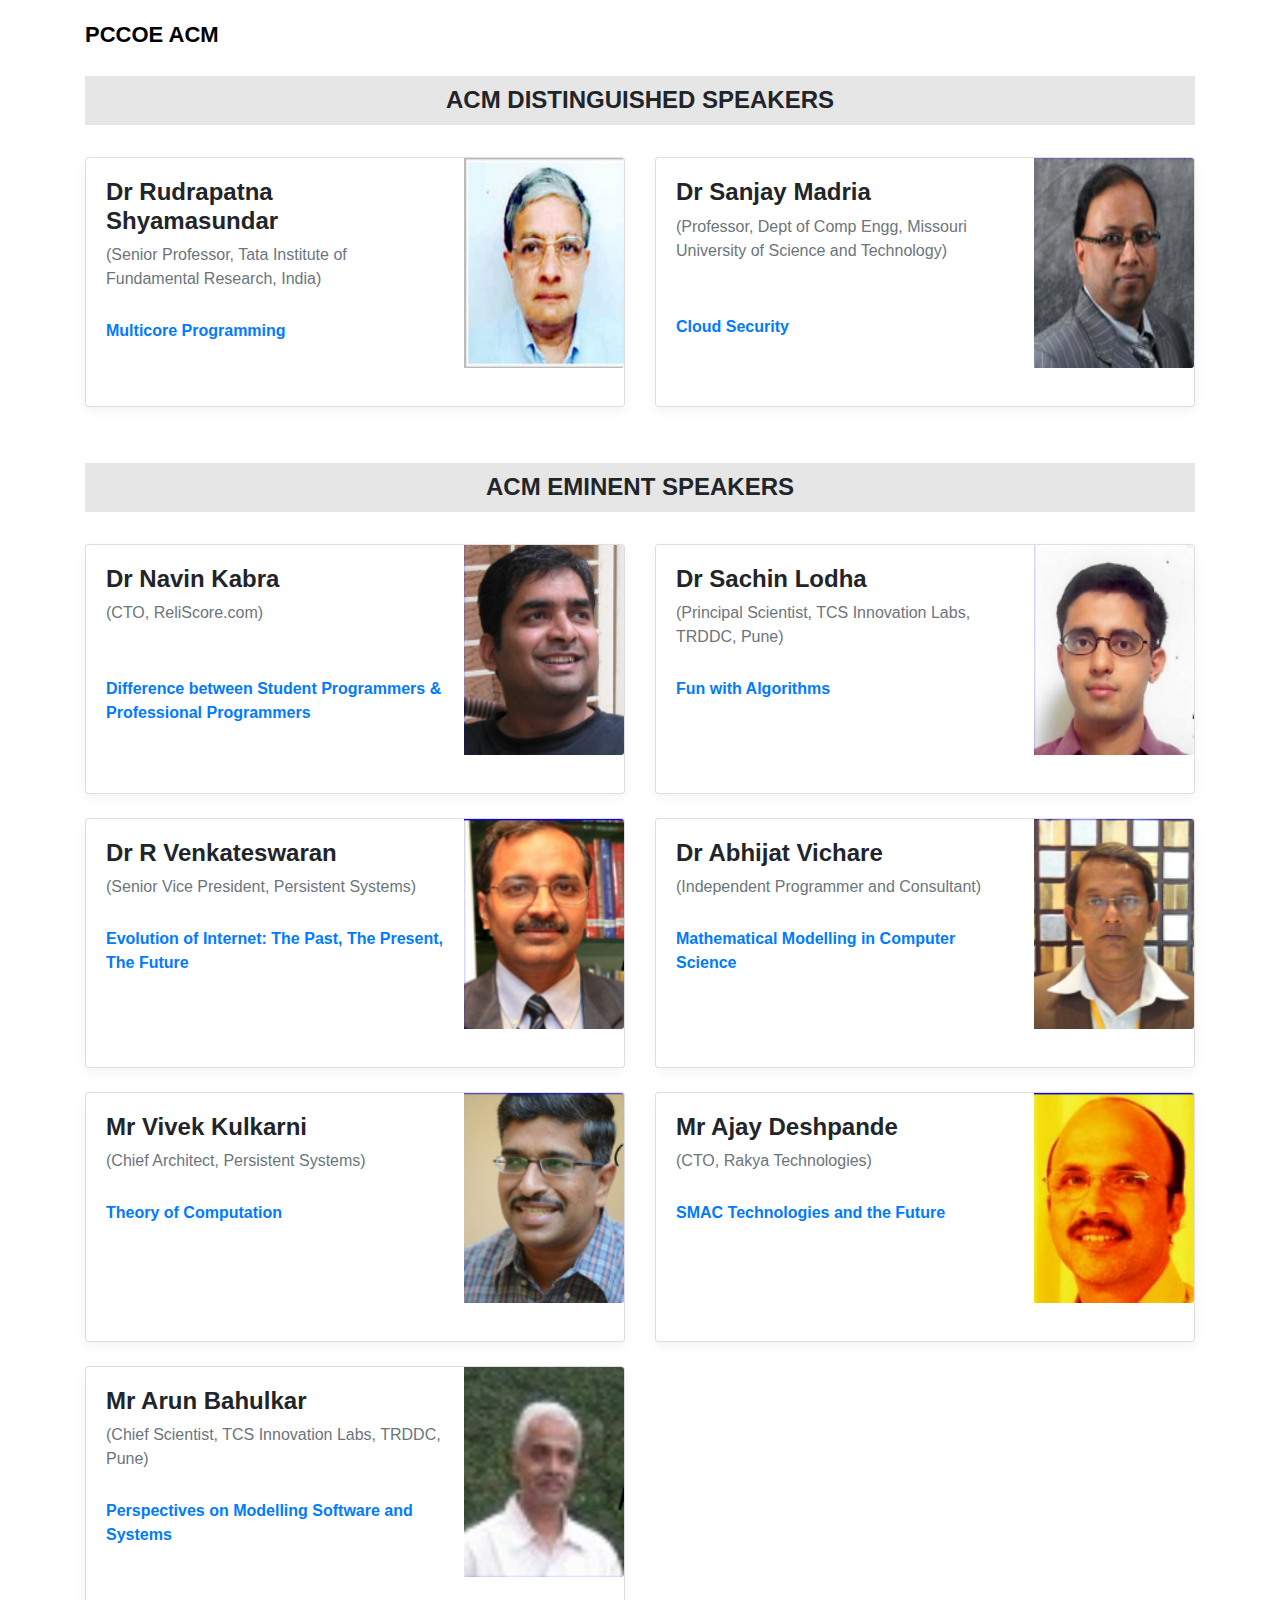
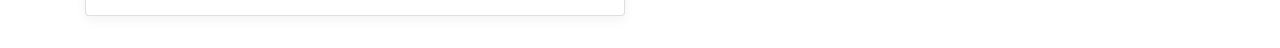
<file: esp.html>
<!doctype html>
<!--[if lt IE 7]>      <html class="no-js lt-ie9 lt-ie8 lt-ie7" lang=""> <![endif]-->
<!--[if IE 7]>         <html class="no-js lt-ie9 lt-ie8" lang=""> <![endif]-->
<!--[if IE 8]>         <html class="no-js lt-ie9" lang=""> <![endif]-->
<!--[if gt IE 8]><!-->
<html class="no-js" lang="">
<!--<![endif]-->

<head>
<meta charset="utf-8">
<meta name="description" content="">
<meta name="viewport" content="width=device-width, initial-scale=1">
<title>PCCOE ACM STUDENT CHAPTER</title>
<script src="https://code.jquery.com/jquery-3.2.1.slim.min.js" integrity="sha384-KJ3o2DKtIkvYIK3UENzmM7KCkRr/rE9/Qpg6aAZGJwFDMVNA/GpGFF93hXpG5KkN" crossorigin="anonymous"></script>
<script src="https://cdnjs.cloudflare.com/ajax/libs/popper.js/1.12.9/umd/popper.min.js" integrity="sha384-ApNbgh9B+Y1QKtv3Rn7W3mgPxhU9K/ScQsAP7hUibX39j7fakFPskvXusvfa0b4Q" crossorigin="anonymous"></script>
<script src="https://maxcdn.bootstrapcdn.com/bootstrap/4.0.0/js/bootstrap.min.js" integrity="sha384-JZR6Spejh4U02d8jOt6vLEHfe/JQGiRRSQQxSfFWpi1MquVdAyjUar5+76PVCmYl" crossorigin="anonymous"></script>


<link rel="stylesheet" href="https://maxcdn.bootstrapcdn.com/bootstrap/4.0.0/css/bootstrap.min.css" integrity="sha384-Gn5384xqQ1aoWXA+058RXPxPg6fy4IWvTNh0E263XmFcJlSAwiGgFAW/dAiS6JXm" crossorigin="anonymous">

<!-- Custom styles for this template -->
    <link href="https://fonts.googleapis.com/css?family=Playfair+Display:700,900" rel="stylesheet">
    <link href="css/blog.css" rel="stylesheet">

</head>

<body> 
    <div class="container">

      <div class="nav-scroller py-1 mb-2">
        <nav class="nav d-flex justify-content-between">
          <a class="esptohome" href="index.html">PCCOE ACM</a>
        </nav>
      </div>

      <br>
      <h4 class="espheads">ACM Distinguished Speakers</h4>
      <br>

      <div class="row mb-2">
        <div class="col-md-6">
          <div class="card flex-md-row mb-4 box-shadow h-md-250">
            <div class="card-body d-flex flex-column align-items-start">
              <h3 class="mb-0">
                <h4 class="" style="font-family: Arial; font-weight: 560;">Dr Rudrapatna Shyamasundar</h4>
              </h3>
              <div class="mb-1 text-muted">(Senior Professor, Tata Institute of Fundamental Research, India)</div>
              <br>
              <strong class="d-inline-block mb-2 text-primary">Multicore Programming</strong>
            </div>
            <img class="card-img-right flex-auto d-none d-md-block" style="height: 210px; width: 160px;"  src="images/speakers/rudrapatna.png" alt="Card image cap">
          </div>
        </div>

        <div class="col-md-6">
          <div class="card flex-md-row mb-4 box-shadow h-md-250">
            <div class="card-body d-flex flex-column align-items-start">
              <h3 class="mb-0">
                <h4 class="" style="font-family: Arial; font-weight: 560;">Dr Sanjay Madria</h4>
              </h3>
              <div class="mb-1 text-muted">(Professor, Dept of Comp Engg, Missouri University of Science and Technology)</div>
              <br>
              <br>
              <strong class="d-inline-block mb-2 text-primary">Cloud Security</strong>
            </div>
            <img class="card-img-right flex-auto d-none d-md-block" style="height: 210px; width: 160px;"  src="images/speakers/sanjay.png" alt="Card image cap">
          </div>
        </div>
      </div>

      <br>
      <h4 class="espheads">ACM Eminent Speakers</h4>
      <br>

      <div class="row mb-2">
        <div class="col-md-6">
          <div class="card flex-md-row mb-4 box-shadow h-md-250">
            <div class="card-body d-flex flex-column align-items-start">
              <h3 class="mb-0">
              <h4 class="" style="font-family: Arial; font-weight: 560;">Dr Navin Kabra</h4>
              </h3>
              <div class="mb-1 text-muted">(CTO, ReliScore.com)</div>
              <br>
              <br>
              <strong class="d-inline-block mb-2 text-primary">Difference between Student Programmers &amp; Professional Programmers</strong>
            </div>
            <img class="card-img-right flex-auto d-none d-md-block" style="height: 210px; width: 160px;"  src="images/speakers/navin.png" alt="Card image cap">
          </div>
        </div>

        <div class="col-md-6">
          <div class="card flex-md-row mb-4 box-shadow h-md-250">
            <div class="card-body d-flex flex-column align-items-start">
              <h3 class="mb-0">
              <h4 class="" style="font-family: Arial; font-weight: 560;">Dr Sachin Lodha</h4>
              </h3>
              <div class="mb-1 text-muted">(Principal Scientist, TCS Innovation Labs, TRDDC, Pune)</div>
              <br>
              <strong class="d-inline-block mb-2 text-primary">Fun with Algorithms</strong>
            </div>
            <img class="card-img-right flex-auto d-none d-md-block" style="height: 210px; width: 160px;"  src="images/speakers/sachin.png" alt="Card image cap">
          </div>
        </div>

        <div class="col-md-6">
          <div class="card flex-md-row mb-4 box-shadow h-md-250">
            <div class="card-body d-flex flex-column align-items-start">
              <h3 class="mb-0">
              <h4 class="" style="font-family: Arial; font-weight: 560;">Dr R Venkateswaran</h4>
              </h3>
              <div class="mb-1 text-muted">(Senior Vice President, Persistent Systems)</div>
              <br>
              <strong class="d-inline-block mb-2 text-primary">Evolution of Internet: The Past, The Present, The Future</strong>
            </div>
            <img class="card-img-right flex-auto d-none d-md-block" style="height: 210px; width: 160px;"  src="images/speakers/venkateshwaran.png" alt="Card image cap">
          </div>
        </div>

        <div class="col-md-6">
          <div class="card flex-md-row mb-4 box-shadow h-md-250">
            <div class="card-body d-flex flex-column align-items-start">
              <h3 class="mb-0">
              <h4 class="" style="font-family: Arial; font-weight: 560;">Dr Abhijat Vichare</h4>
              </h3>
              <div class="mb-1 text-muted">(Independent Programmer and Consultant)</div>
              <br>
              <strong class="d-inline-block mb-2 text-primary">Mathematical Modelling in Computer Science </strong>
            </div>
            <img class="card-img-right flex-auto d-none d-md-block" style="height: 210px; width: 160px;"  src="images/speakers/abhijat.png" alt="Card image cap">
          </div>
        </div>

        <div class="col-md-6">
          <div class="card flex-md-row mb-4 box-shadow h-md-250">
            <div class="card-body d-flex flex-column align-items-start">
              <h3 class="mb-0">
              <h4 class="" style="font-family: Arial; font-weight: 560;">Mr Vivek Kulkarni</h4>
              </h3>
              <div class="mb-1 text-muted">(Chief Architect, Persistent Systems)</div>
              <br>
              <strong class="d-inline-block mb-2 text-primary">Theory of Computation</strong>
            </div>
            <img class="card-img-right flex-auto d-none d-md-block" style="height: 210px; width: 160px;"  src="images/speakers/vivek.png" alt="Card image cap">
          </div>
        </div>

        <div class="col-md-6">
          <div class="card flex-md-row mb-4 box-shadow h-md-250">
            <div class="card-body d-flex flex-column align-items-start">
              <h3 class="mb-0">
              <h4 class="" style="font-family: Arial; font-weight: 560;">Mr Ajay Deshpande</h4>
              </h3>
              <div class="mb-1 text-muted">(CTO, Rakya Technologies)</div>
              <br>
              <strong class="d-inline-block mb-2 text-primary">SMAC Technologies and the Future</strong>
            </div>
            <img class="card-img-right flex-auto d-none d-md-block" style="height: 210px; width: 160px;"  src="images/speakers/ajay.png" alt="Card image cap">
          </div>
        </div>

        <div class="col-md-6">
          <div class="card flex-md-row mb-4 box-shadow h-md-250">
            <div class="card-body d-flex flex-column align-items-start">
              <h3 class="mb-0">
              <h4 class="" style="font-family: Arial; font-weight: 560;">Mr Arun Bahulkar</h4>
              </h3>
              <div class="mb-1 text-muted">(Chief Scientist, TCS Innovation Labs, TRDDC, Pune)</div>
              <br>
              <strong class="d-inline-block mb-2 text-primary">Perspectives on Modelling Software and Systems</strong>
            </div>
            <img class="card-img-right flex-auto d-none d-md-block" style="height: 210px; width: 160px;"  src="images/speakers/arun.png" alt="Card image cap">
          </div>
        </div>

      </div>
    </div>
  
</footer>
<!-- Footer section --> 
<!-- JS FILES --> 
<script src="https://ajax.googleapis.com/ajax/libs/jquery/1.11.3/jquery.min.js"></script> 
<script src="js/bootstrap.min.js"></script> 
<script src="js/jquery.flexslider-min.js"></script> 
<script src="js/jquery.fancybox.pack.js"></script> 
<script src="js/retina.min.js"></script> 
<script src="js/modernizr.js"></script> 
<script src="js/main.js"></script> 
<script type="text/javascript" src="js/jquery.contact.js"></script>
</body>
</html>
</file>
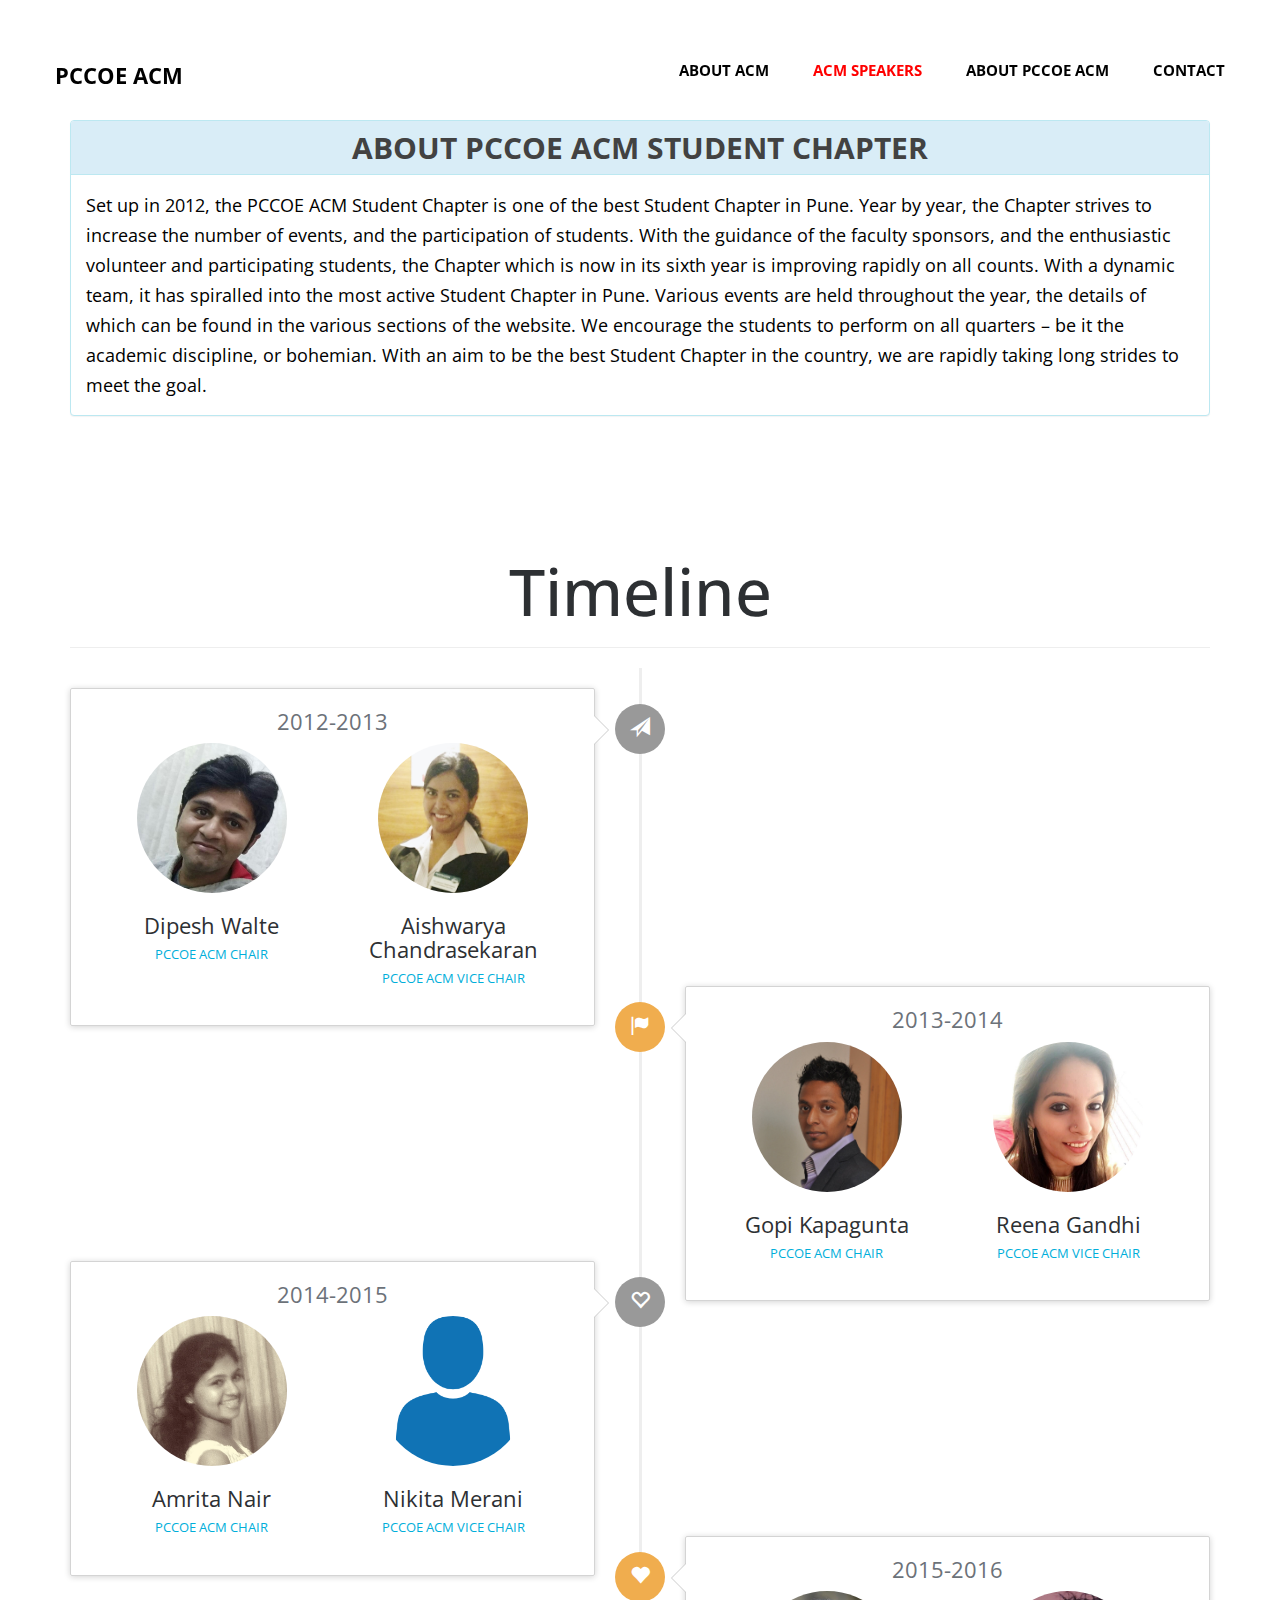
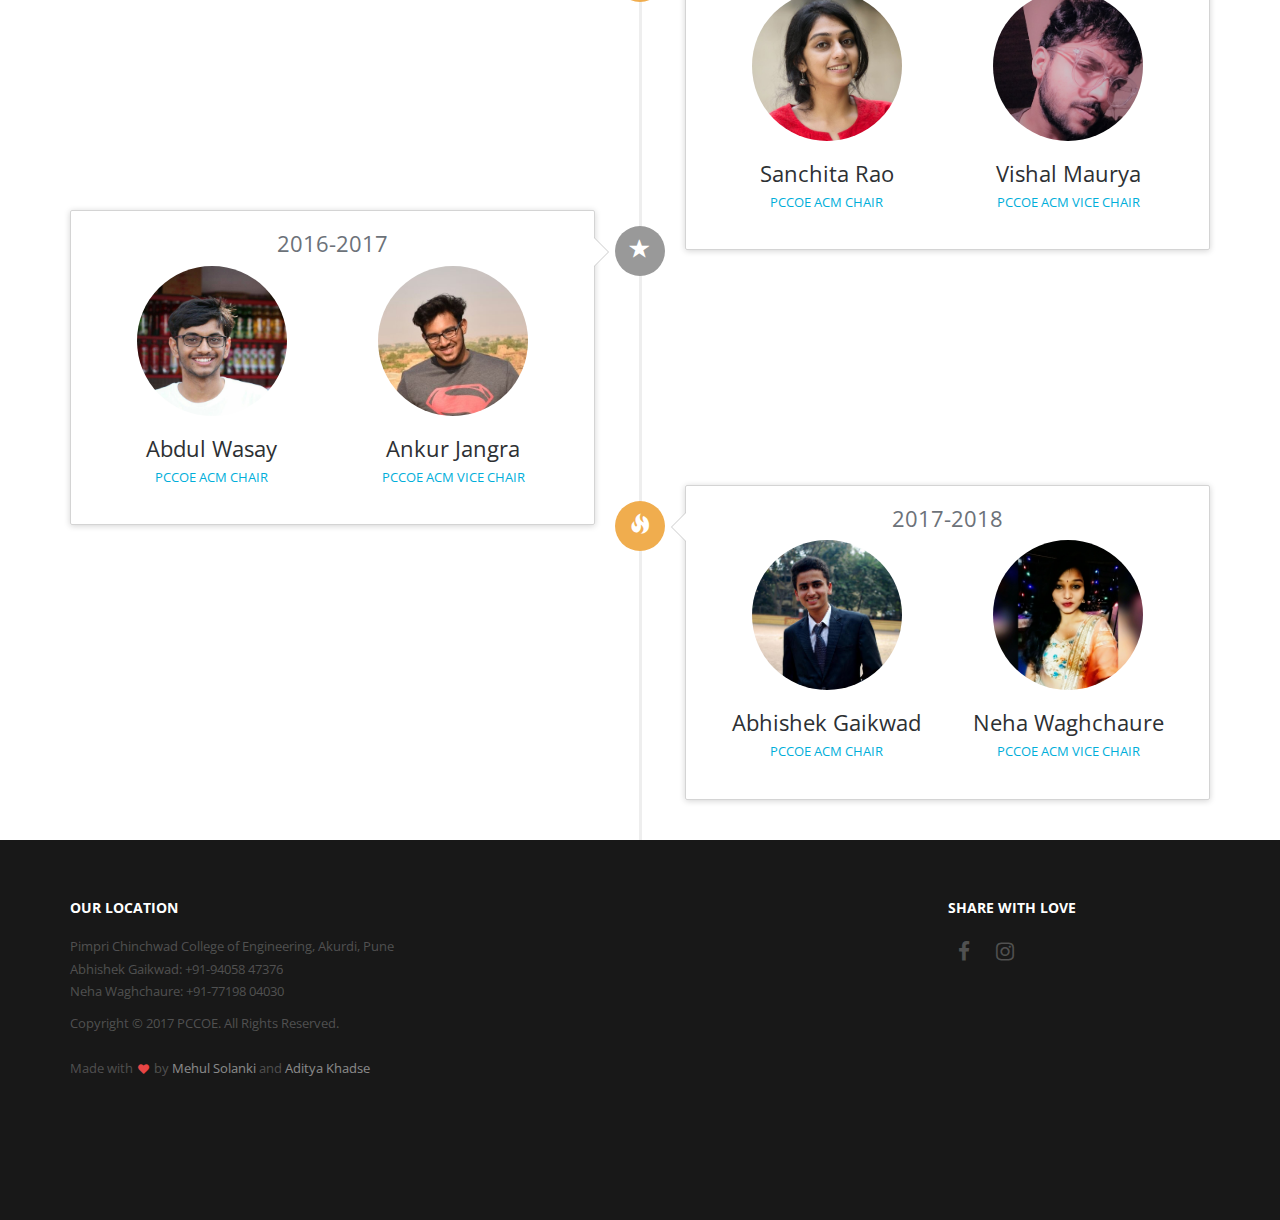
<file: pccoeacm.html>
<!doctype html>
<!--[if lt IE 7]>      <html class="no-js lt-ie9 lt-ie8 lt-ie7" lang=""> <![endif]-->
<!--[if IE 7]>         <html class="no-js lt-ie9 lt-ie8" lang=""> <![endif]-->
<!--[if IE 8]>         <html class="no-js lt-ie9" lang=""> <![endif]-->
<!--[if gt IE 8]><!-->
<html class="no-js" lang="">
<!--<![endif]-->

<head>
<meta charset="utf-8">
<meta name="description" content="">
<meta name="viewport" content="width=device-width, initial-scale=1">
<title>PCCOE ACM STUDENT CHAPTER</title>
<link rel="stylesheet" href="css/bootstrap.min.css">
<link rel="stylesheet" href="css/flexslider.css">
<link rel="stylesheet" href="css/jquery.fancybox.css">
<link rel="stylesheet" href="css/main.css">
<link rel="stylesheet" href="css/responsive.css">
<link rel="stylesheet" href="css/font-icon.css">
<link rel="stylesheet" href="css/animate.min.css">
<link rel="stylesheet" href="https://maxcdn.bootstrapcdn.com/font-awesome/4.4.0/css/font-awesome.min.css">
<link rel="stylesheet" type="text/css" href="css/style.css">
<link rel="stylesheet" type="text/css" href="css/timeline.css">
</head>

<body>
<!-- header section -->
<section>
  <header id="header">
    <div class="header-content clearfix"> <a class="logo" href="index.html" style="color:black">PCCOE ACM</a>
      <nav class="navigation" role="navigation">
        <ul class="primary-nav" id="inc">
           <li><a href="acm.html" style="color: #000">About ACM</a></li>
           <li><a href="esp.html" style="color: #ff0000">ACM Speakers</a></li>
          <li><a href="pccoeacm.html" style="color: #000">About PCCOE ACM</a></li>
          <li><a href="#contact" style="color: #000">Contact</a></li>
        </ul>
      </nav>
      <a href="#" class="nav-toggle">Menu<span></span></a> </div>
  </header>

</section>

<br><br><br><br>
<br><br>

<!-- About PCCOE ACM Chapter-->
<div class="container">
    <div class="panel panel-info">
      <div class="panel-heading customized">
        <h3 class="panel-title text-center">About PCCOE ACM Student Chapter</h3>
      </div>
      <div class="panel-body customized">
        <p>Set up in 2012, the PCCOE ACM Student Chapter is one of the best Student Chapter in Pune. Year by year, the Chapter strives to increase the number of events, and the participation of students.

With the guidance of the faculty sponsors, and the enthusiastic volunteer and participating students, the Chapter which is now in its sixth year is improving rapidly on all counts.

With a dynamic team, it has spiralled into the most active Student Chapter in Pune. Various events are held throughout the year, the details of which can be found in the various sections of the website.

We encourage the students to perform on all quarters – be it the academic discipline, or bohemian.

With an aim to be the best Student Chapter in the country, we are rapidly taking long strides to meet the goal.
        </p>
      </div>
  </div>
</div>
<!-- About PCCOE ACM Chapter-->
<br><br><br><br>

<!-- Timeline Section -->
<div class="container">
    <div class="page-header">
        <h1 id="timeline" class="text-center">Timeline</h1>
    </div>
    <ul class="timeline">

        <li>
          <div class="timeline-badge"><i class="glyphicon glyphicon-send"></i></div>
          <div class="timeline-panel">
            <div class="timeline-heading">
              <h4 class="timeline-title text-center">2012-2013</h4>
              <!-- <p><small class="text-muted"><i class="glyphicon glyphicon-time"></i> 11 hours ago via Twitter</small></p> -->
            </div>
            <div class="timeline-body">
              <div class="col-md-6 col-sm-4 ">
                <div class="person"> <img src="images/dipesh.jpg" alt="" class="img-responsive">
                  <div class="person-content">
                    <h4>Dipesh Walte</h4>
                    <h5 class="role">PCCOE ACM CHAIR</h5>
                  </div>
                </div>
              </div>
    
              <div class="col-md-6 col-sm-6">
                <div class="person"> <img src="images/aishwarya.jpg" alt="" class="img-responsive">
                  <div class="person-content">
                    <h4>Aishwarya Chandrasekaran </h4>
                    <h5 class="role">PCCOE ACM VICE CHAIR</h5>
                  </div>
                </div>
              </div>
            </div>
          </div>
        </li>

        <li class="timeline-inverted">
          <div class="timeline-badge warning"><i class="glyphicon glyphicon-flag"></i></div>
          <div class="timeline-panel">
            <div class="timeline-heading">
              <h4 class="timeline-title text-center">2013-2014</h4>
            </div>
            <div class="timeline-body">
               <div class="col-md-6 col-sm-4 ">
                <div class="person"> <img src="images/gopi.jpg" alt="" class="img-responsive">
                  <div class="person-content">
                    <h4>Gopi Kapagunta</h4>
                    <h5 class="role">PCCOE ACM CHAIR</h5>
                  </div>
                </div>
              </div>
              
              <div class="col-md-6 col-sm-6">
                <div class="person"> <img src="images/reena.jpg" alt="" class="img-responsive">
                  <div class="person-content">
                    <h4>Reena Gandhi</h4>
                    <h5 class="role">PCCOE ACM VICE CHAIR</h5>
                  </div>
                </div>
              </div>
            </div>
          </div>
        </li>


        <li>
          <div class="timeline-badge"><i class="glyphicon glyphicon-heart-empty"></i></div>
          <div class="timeline-panel">
            <div class="timeline-heading">
              <h4 class="timeline-title text-center">2014-2015</h4>
              <!-- <p><small class="text-muted"><i class="glyphicon glyphicon-time"></i> 11 hours ago via Twitter</small></p> -->
            </div>
            <div class="timeline-body">
              <div class="col-md-6 col-sm-4 ">
                <div class="person"> <img src="images/amrita.jpg" alt="" class="img-responsive">
                  <div class="person-content">
                    <h4>Amrita Nair</h4>
                    <h5 class="role">PCCOE ACM CHAIR</h5>
                  </div>
                </div>
              </div>
    
              <div class="col-md-6 col-sm-6">
                <div class="person"> <img src="images/individual.jpg" alt="" class="img-responsive">
                  <div class="person-content">
                    <h4>Nikita Merani</h4>
                    <h5 class="role">PCCOE ACM VICE CHAIR</h5>
                  </div>
                </div>
              </div>
            </div>
          </div>
        </li>

        <li class="timeline-inverted">
          <div class="timeline-badge warning"><i class="glyphicon glyphicon-heart"></i></div>
          <div class="timeline-panel">
            <div class="timeline-heading">
              <h4 class="timeline-title text-center">2015-2016</h4>
            </div>
            <div class="timeline-body">
               <div class="col-md-6 col-sm-4 ">
                <div class="person"> <img src="images/sanchita.jpg" alt="" class="img-responsive">
                  <div class="person-content">
                    <h4>Sanchita Rao</h4>
                    <h5 class="role">PCCOE ACM CHAIR</h5>
                  </div>
                </div>
              </div>
              
              <div class="col-md-6 col-sm-6">
                <div class="person"> <img src="images/vishal.jpg" alt="" class="img-responsive">
                  <div class="person-content">
                    <h4>Vishal Maurya</h4>
                    <h5 class="role">PCCOE ACM VICE CHAIR</h5>
                  </div>
                </div>
              </div>
            </div>
          </div>
        </li>

        <li>
          <div class="timeline-badge"><i class="glyphicon glyphicon-star"></i></div>
          <div class="timeline-panel">
            <div class="timeline-heading">
              <h4 class="timeline-title text-center">2016-2017</h4>
              <!-- <p><small class="text-muted"><i class="glyphicon glyphicon-time"></i> 11 hours ago via Twitter</small></p> -->
            </div>
            <div class="timeline-body">
              <div class="col-md-6 col-sm-4 ">
                <div class="person"> <img src="images/abdul.jpg" alt="" class="img-responsive">
                  <div class="person-content">
                    <h4>Abdul Wasay</h4>
                    <h5 class="role">PCCOE ACM CHAIR</h5>
                  </div>
                </div>
              </div>
    
              <div class="col-md-6 col-sm-6">
                <div class="person"> <img src="images/ankur.jpg" alt="" class="img-responsive">
                  <div class="person-content">
                    <h4>Ankur Jangra</h4>
                    <h5 class="role">PCCOE ACM VICE CHAIR</h5>
                  </div>
                </div>
              </div>
            </div>
          </div>
        </li>

        <li class="timeline-inverted">
          <div class="timeline-badge warning"><i class="glyphicon glyphicon-fire"></i></div>
          <div class="timeline-panel">
            <div class="timeline-heading">
              <h4 class="timeline-title text-center">2017-2018</h4>
            </div>
            <div class="timeline-body">
               <div class="col-md-6 col-sm-4 ">
                <div class="person"> <img src="images/abhishek.jpg" alt="" class="img-responsive">
                  <div class="person-content">
                    <h4>Abhishek Gaikwad</h4>
                    <h5 class="role">PCCOE ACM CHAIR</h5>
                  </div>
                </div>
              </div>
              
              <div class="col-md-6 col-sm-6">
                <div class="person"> <img src="images/neha.jpg" alt="" class="img-responsive">
                  <div class="person-content">
                    <h4>Neha Waghchaure</h4>
                    <h5 class="role">PCCOE ACM VICE CHAIR</h5>
                  </div>
                </div>
              </div>
            </div>
          </div>
        </li>
    </ul>
</div>
<!-- Timeline Section -->

<!-- Footer section -->
<footer class="footer" id="contact">
  <div class="footer-top section">
    <div class="container">
      <div class="row">
        <div class="footer-col col-md-6">
          <h5>Our Location</h5>
          <p>Pimpri Chinchwad College of Engineering, Akurdi, Pune<br>
            Abhishek Gaikwad: +91-94058 47376<br>
            Neha Waghchaure: +91-77198 04030<br>
            <!-- email --> </p>
          <p>Copyright © 2017 PCCOE. All Rights Reserved.<br><br>Made with <i class="fa fa-heart pulse"></i> by <a href="#">Mehul Solanki</a> and <a href="#">Aditya Khadse</a></p>
        </div>

        <div class="footer-col col-md-3">
          <h5></h5>
          <p>
          <ul>
            <li><a href="#"></a></li>
            <li><a href="#"></a></li>
            <li><a href="#"></a></li>
            <li><a href="#"></a></li>
            <li><a href="#"></a></li>
          </ul>
          </p>
        </div>

        <div class="footer-col col-md-3">
          <h5>Share with Love</h5>
          <ul class="footer-share">
            <li><a href="https://www.facebook.com/pccoe.acm"><i class="fa fa-facebook"></i></a></li>
            <li><a href="https://www.instagram.com/pccoeacm/"><i class="fa fa-instagram"></i></a></li>
          </ul>
        </div>
      </div>
    </div>
  </div>
  <!-- footer top --> 
  
</footer>
<!-- Footer section --> 
<!-- JS FILES --> 
<script src="https://ajax.googleapis.com/ajax/libs/jquery/1.11.3/jquery.min.js"></script> 
<script src="js/bootstrap.min.js"></script> 
<script src="js/jquery.flexslider-min.js"></script> 
<script src="js/jquery.fancybox.pack.js"></script> 
<script src="js/retina.min.js"></script> 
<script src="js/modernizr.js"></script> 
<script src="js/main.js"></script> 
<script type="text/javascript" src="js/jquery.contact.js"></script>
</body>
</html>
</file>
<file: css/main.css>
/* ------------------------------------------------------------------------------
	Template Name: Minifolio
	Author: Designstub
	Author URI: http://www.designstub.com
	License: GNU General Public License version 3.0
	License URI: http://www.gnu.org/licenses/gpl-3.0.html
	Version: 1.0

/* ------------------------------------------------------------------------------
	Typography
-------------------------------------------------------------------------------*/

@import url(http://fonts.googleapis.com/css?family=Open%20Sans:300,400,500,600,700);
@import url(http://fonts.googleapis.com/css?family=Merriweather:300,400,500,600,700);
p {
	font-size: 13px;
	line-height: 22.4px;
	color: #6c7279;
}
h1 {
	font-size: 65px;
	color: #2d3033;
}
h2 {
	font-size: 40px;
	color: #2d3033;
}
h3 {
	font-size: 28px;
	color: #2d3033;
	font-weight: 300;
}
h4 {
	font-size: 22px;
	color: #2d3033;
	font-weight: 400;
}
h5 {
	font-size: 14px;
	color: #2d3033;
	text-transform: uppercase;
	font-weight: 700;
}
.btn {
	background-color: #3bc492;
	color: #fff;
	font-size: 13px;
	font-weight: 600;
	border: 0;
	-moz-border-radius: 2px;
	-webkit-border-radius: 2px;
	border-radius: 2px;
	display: inline-block;
	text-transform: uppercase;
}
.btn:hover, .btn:focus {
	background-color: #3d3d3d;
	color: #fff;
}
.btn-large {
	padding: 15px 40px;
}
/* ------------------------------------------------------------------------------
	Global Styles
-------------------------------------------------------------------------------*/
a {
	color: #e84545;
}
a:hover, a:focus {
	text-decoration: none;
	-moz-transition: background-color, color, 0.3s;
	-o-transition: background-color, color, 0.3s;
	-webkit-transition: background-color, color, 0.3s;
	transition: background-color, color, 0.3s;
}
body {
	font-family: "Open Sans", Arial, sans-serif;
	font-weight: 400;
	color: #6c7279;
}
ul, ol {
	margin: 0;
	padding: 0;
}
ul li {
	list-style: none;
}
.section {
	padding: 50px 0;
}
.no-padding {
	padding: 0;
}
.no-gutter [class*=col-] {
	padding-right: 0;
	padding-left: 0;
}
.space {
	margin-top: 60px;
}
/* ------------------------------------------------------------------------------
	Header
-------------------------------------------------------------------------------*/
#header {
	position: fixed;
	width: 100%;
	z-index: 999;
}
#header .header-content {
	margin: 0 auto;
	max-width: 1170px;
	padding: 60px 0;
	width: 100%;
	-moz-transition: padding 0.3s;
	-o-transition: padding 0.3s;
	-webkit-transition: padding 0.3s;
	transition: padding 0.3s;
}
#header .logo {
	float: left;
	font-size:22px;
	font-weight:700;
	color:#fff;
	text-decoration:none;
	text-transform:uppercase;
	letter-spacing:0px;
}
#header.fixed {
	background-color: #fff;
}
#header.fixed a {
	color: #000;
}
#header.fixed .header-content {
	border-bottom: 0;
	padding: 25px 0;
}
#header.fixed .nav-toggle {
	top: 18px;
	color: #000;
}
.navigation.open {
	opacity: 0.9;
	visibility: visible;
	-moz-transition: opacity 0.5s;
	-o-transition: opacity 0.5s;
	-webkit-transition: opacity 0.5s;
	transition: opacity 0.5s;
}
.navigation {
	float: right;
}
.navigation li {
	display: inline-block;
}
.navigation a {
	color: rgba(255, 255, 255, 1);
	font-size: 15px;
	font-weight: 700;
	margin-left: 40px;
	text-transform: uppercase;
}
.navigation a:hover, .navigation a.active {
	color: #fff;
}
.nav-toggle {
	display: none;
	height: 44px;
	overflow: hidden;
	position: fixed;
	right: 5%;
	text-indent: 100%;
	top: 32px;
	white-space: nowrap;
	width: 44px;
	z-index: 99999;
	-moz-transition: all 0.3s;
	-o-transition: all 0.3s;
	-webkit-transition: all 0.3s;
	transition: all 0.3s;
}
.nav-toggle:before, .nav-toggle:after {
	border-radius: 50%;
	content: "";
	height: 100%;
	left: 0;
	position: absolute;
	top: 0;
	width: 100%;
	-moz-transform: translateZ(0);
	-ms-transform: translateZ(0);
	-webkit-transform: translateZ(0);
	transform: translateZ(0);
	-moz-backface-visibility: hidden;
	-webkit-backface-visibility: hidden;
	backface-visibility: hidden;
	-moz-transition-property: -moz-transform;
	-o-transition-property: -o-transform;
	-webkit-transition-property: -webkit-transform;
	transition-property: transform;
}
.nav-toggle:before {
	background-color: #e84545;
	-moz-transform: scale(1);
	-ms-transform: scale(1);
	-webkit-transform: scale(1);
	transform: scale(1);
	-moz-transition-duration: 0.3s;
	-o-transition-duration: 0.3s;
	-webkit-transition-duration: 0.3s;
	transition-duration: 0.3s;
}
.nav-toggle:after {
	background-color: #e84545;
	-moz-transform: scale(0);
	-ms-transform: scale(0);
	-webkit-transform: scale(0);
	transform: scale(0);
	-moz-transition-duration: 0s;
	-o-transition-duration: 0s;
	-webkit-transition-duration: 0s;
	transition-duration: 0s;
}
.nav-toggle span {
	background-color: #fff;
	bottom: auto;
	display: inline-block;
	height: 3px;
	left: 50%;
	position: absolute;
	right: auto;
	top: 50%;
	width: 18px;
	z-index: 10;
	-moz-transform: translateX(-50%) translateY(-50%);
	-ms-transform: translateX(-50%) translateY(-50%);
	-webkit-transform: translateX(-50%) translateY(-50%);
	transform: translateX(-50%) translateY(-50%);
}
.nav-toggle span:before, .nav-toggle span:after {
	background-color: #fff;
	content: "";
	height: 100%;
	position: absolute;
	right: 0;
	top: 0;
	width: 100%;
	-moz-transform: translateZ(0);
	-ms-transform: translateZ(0);
	-webkit-transform: translateZ(0);
	transform: translateZ(0);
	-moz-backface-visibility: hidden;
	-webkit-backface-visibility: hidden;
	backface-visibility: hidden;
	-moz-transition: -moz-transform 0.3s;
	-o-transition: -o-transform 0.3s;
	-webkit-transition: -webkit-transform 0.3s;
	transition: transform 0.3s;
}
.nav-toggle span:before {
	-moz-transform: translateY(-6px) rotate(0deg);
	-ms-transform: translateY(-6px) rotate(0deg);
	-webkit-transform: translateY(-6px) rotate(0deg);
	transform: translateY(-6px) rotate(0deg);
}
.nav-toggle span:after {
	-moz-transform: translateY(6px) rotate(0deg);
	-ms-transform: translateY(6px) rotate(0deg);
	-webkit-transform: translateY(6px) rotate(0deg);
	transform: translateY(6px) rotate(0deg);
}
.nav-toggle.close-nav:before {
	-moz-transform: scale(0);
	-ms-transform: scale(0);
	-webkit-transform: scale(0);
	transform: scale(0);
}
.nav-toggle.close-nav:after {
	-moz-transform: scale(1);
	-ms-transform: scale(1);
	-webkit-transform: scale(1);
	transform: scale(1);
}
.nav-toggle.close-nav span {
	background-color: rgba(255, 255, 255, 0);
}
.nav-toggle.close-nav span:before, .nav-toggle.close-nav span:after {
	background-color: #fff;
}
.nav-toggle.close-nav span:before {
	-moz-transform: translateY(0) rotate(45deg);
	-ms-transform: translateY(0) rotate(45deg);
	-webkit-transform: translateY(0) rotate(45deg);
	transform: translateY(0) rotate(45deg);
}
.nav-toggle.close-nav span:after {
	-moz-transform: translateY(0) rotate(-45deg);
	-ms-transform: translateY(0) rotate(-45deg);
	-webkit-transform: translateY(0) rotate(-45deg);
	transform: translateY(0) rotate(-45deg);
}
/* ------------------------------------------------------------------------------
	Banner
-------------------------------------------------------------------------------*/

.banner {
	background-image: url(../images/front.png);
	background-position: center top;
	background-repeat: no-repeat;
	-moz-background-size: cover;
	-o-background-size: cover;
	-webkit-background-size: cover;
	min-height: 375px;
}
.banner-text {
	padding-top: 22%;
}
.banner-text h1 {
	color: #fff;
	font-family: "Open Sans", Arial, sans-serif;
	font-size: 65px;
	font-weight: 700;
	text-transform: uppercase;
}
.banner-text p {
	color: rgba(255, 255, 255, 0.60);
	font-size: 16px;
	font-weight: 400;
	line-height: 24px;
	margin-top: 30px;
	margin-bottom: 80px;
}
/* ==========================================================================
	$intro
========================================================================== */
.intro {
	background-color: #fff;
}
.intro h3 {
	color: #000;
	margin-top: 0;
}
.intro p {
	font-family: "Merriweather", Arial, sans-serif;
	color: #000;
	font-weight: 400;
}
/* ------------------------------------------------------------------------------
	 Serives
-------------------------------------------------------------------------------*/
.service-section {
	padding-top: 100px;
}
.services {
	margin-bottom: 50px;
}
.services-content {
	padding: 0 15px;
	margin-top: 30px;
}
.services .icon {
	color: #00aeda;
	font-size: 50px;
	padding-left: 15px;
}
/* ------------------------------------------------------------------------------
	 Works
-------------------------------------------------------------------------------*/
.work {
	-moz-box-shadow: 0 0 0 1px #fff;
	-webkit-box-shadow: 0 0 0 1px #fff;
	box-shadow: 0 0 0 1px #fff;
	overflow: hidden;
	position: relative;
}
.work img {
	width: 100%;
	height: 100%;
}
.work .overlay {
	background: rgba(0, 174, 218, 0.9);
	height: 100%;
	left: 0;
	opacity: 0;
	position: absolute;
	top: 0;
	width: 100%;
	-moz-transition: opacity, 0.3s;
	-o-transition: opacity, 0.3s;
	-webkit-transition: opacity, 0.3s;
	transition: opacity, 0.3s;
}
.work .overlay-caption {
	position: absolute;
	text-align: center;
	top: 50%;
	width: 100%;
	-moz-transform: translateY(-50%);
	-ms-transform: translateY(-50%);
	-webkit-transform: translateY(-50%);
	transform: translateY(-50%);
}
.work h5, .work p, .work img {
	-moz-transition: all, 0.5s;
	-o-transition: all, 0.5s;
	-webkit-transition: all, 0.5s;
	transition: all, 0.5s;
}
.work h5, .work p {
	color: #fff;
	margin: 0;
	opacity: 0;
}
.work span {
	font-size: 45px;
}
.work h5 {
	margin-bottom: 5px;
	-moz-transform: translate3d(0, -200%, 0);
	-ms-transform: translate3d(0, -200%, 0);
	-webkit-transform: translate3d(0, -200%, 0);
	transform: translate3d(0, -200%, 0);
}
.work p {
	-moz-transform: translate3d(0, 200%, 0);
	-ms-transform: translate3d(0, 200%, 0);
	-webkit-transform: translate3d(0, 200%, 0);
	transform: translate3d(0, 200%, 0);
}
.work-box:hover img {
	-moz-transform: scale(1.2);
	-ms-transform: scale(1.2);
	-webkit-transform: scale(1.2);
	transform: scale(1.2);
}
.work-box:hover .overlay {
	opacity: 1;
}
.work-box:hover .overlay h5, .work-box:hover .overlay p {
	opacity: 1;
	-moz-transform: translate3d(0, 0, 0);
	-ms-transform: translate3d(0, 0, 0);
	-webkit-transform: translate3d(0, 0, 0);
	transform: translate3d(0, 0, 0);
}
/* ------------------------------------------------------------------------------
	 Teams
-------------------------------------------------------------------------------*/
.person {
	max-width: 270px;
	text-align: center;
}
.person img {
	width: 150px;
	height: 150px;
	border-radius: 50%;
	margin: auto;
}
.person-content {
	margin-top: 20px;
}
.person h4 {
	font-weight: 400;
}
.person h5 {
	color: #00aeda;
	font-size: 13px;
	font-weight: 400;
	margin-bottom: 20px;
}
.social-icons, .footer .footer-share {
	margin-top: 30px;
}
.social-icons li, .footer .footer-share li {
	display: inline-block;
	float: none;
}
.social-icons a, .footer .footer-share a {
	border: 1px solid #e8ecee;
	-moz-border-radius: 50%;
	-webkit-border-radius: 50%;
	border-radius: 50%;
	color: #c6cacc;
	display: block;
	font-size: 14px;
	height: 32px;
	line-height: 32px;
	margin-right: 5px;
	text-align: center;
	width: 32px;
}
.social-icons a:hover {
	background-color: #00aeda;
	border-color: #01a9d4;
	color: #fff;
}
/* ------------------------------------------------------------------------------
	 Testimonials
-------------------------------------------------------------------------------*/
.testimonials {
	background-color: #00aeda;
	position: relative;
	text-align: center;
}
.testimonials blockquote {
	border: 0;
	margin: 0;
	padding: 100px 15%;
}
.testimonials h1 {
	color: #fff;
	font: 23px "Merriweather";
	font-weight: 300;
}
.testimonials p {
	color: #fff;
	display: block;
	font-size: 13px;
	font-style: normal;
	letter-spacing: 2px;
	font-weight: 400;
	margin-top: 30px;
	text-transform: uppercase;
}
.flex-control-nav {
	margin-top: 2%;
	bottom: none!important;
	position: relative!important;
	right: 0;
	text-align: center;
	width: 100%!important;
	z-index: 100;
}
/* ------------------------------------------------------------------------------
	Contact form
-------------------------------------------------------------------------------*/
.conForm {
	text-align: center;
}
.conForm h5 {
	font-size: 30px;
}
.conForm p {
	text-align: center;
	margin: 7%;
}
.conForm input {
	color: #797979;
	padding: 15px 30px;
	border: none;
	margin-right: 3%;
	margin-bottom: 30px;
	outline: none;
	font-style: normal;
	border-bottom: #e0e0e0 1px solid;
	font-size: 15px;
}
.conForm input.noMarr {
	margin-right: 0px;
}
.conForm textarea {
	color: #797979;
	padding: 15px 30px;
	margin-bottom: 18px;
	outline: none;
	height: 150px;
	font-style: normal;
	resize: none;
	font-size: 15px;
	border: none;
	border-bottom: #e0e0e0 1px solid;
}
.conForm .submitBnt {
	background: #3bc492;
	color: #fff;
	margin-top: 30px;
padding:15px 30px 15px 30px;
	font-size: 13px;
	font-weight: 600;
	letter-spacing: 5px;
	border: 0;
	-moz-border-radius: 2px;
	-webkit-border-radius: 2px;
	border-radius: 2px;
	display: inline-block;
	text-transform: uppercase;
}
.conForm .submitBnt:hover {
	background: #3d3d3d;
	color: #fff;
}
#success_page{
	color: #00bdbd;
	font-weight: 500;
}
.error_message{
	color: #ff675f;
	padding-bottom: 15px;
	font-weight: 500;
}
#success_page h3{
	font-size:17px;
	color:#5ed07b;
	font-weight: 700;
}

/* ------------------------------------------------------------------------------
	 Footer
-------------------------------------------------------------------------------*/
.footer {
	text-align: left;
}
.footer-top {
	background-color: #181818;
	padding-top: 50px;
}
.footer-bottom {
	background-color: #313454;
	padding: 20px 0;
}
.footer .footer-col {
	margin-bottom: 80px;
}
.footer h5 {
	color: #fff;
}
.footer h5 {
	margin-bottom: 20px;
}
.footer p {
	color: rgba(255, 255, 255, 0.25);
}
.footer a {
	color: rgba(255, 255, 255, 0.50);
}
.footer a:hover {
	color: #e84545;
}
.footer .footer-share {
	margin-top: 0;
}
.footer .footer-share li {
	display: inline-block;
	float: none;
}
.footer .footer-share a {
	border: none;
	font-size: 21px;
	color: rgba(255, 255, 255, 0.25);
}
.footer .fa-heart {
	color: #e84545;
	font-size: 11px;
	margin: 0 2px;
}

.center-div-1 {
    display: inline-block;
    margin-left: 370px;
}

.center-div-2 {
    display: inline-block;
    margin-left: 130px;
}

.persons img {
	width: 150px;
	height: 150px;
	margin: auto;
}

/**************************  Opportunities ************/

.persons {
	max-width: 270px;
	text-align: center;
}

.persons-content {
	margin-top: 20px;
}
.persons h4 {
	font-weight: 400;
}
.persons h5 {
	color: #00aeda;
	font-size: 13px;
	font-weight: 400;
	margin-bottom: 20px;
}

/**************************  Opportunities ************/

.marqueestyle {
	color: #fff;
	font-size: 40px;
	font-weight: 700;
	background-color: #42A5F5;
	padding: 25px 0 25px 100px;
}
</file>
<file: css/responsive.css>
@media screen and (max-width: 1024px) {
 #header .header-content {
 width: 90%;
 padding: 40px 0;
}
 #header.fixed a {
 color: #000;
}
 .nav-toggle {
 display: block;
}
 .navigation {
 position: fixed;
 background-color: #000;
 width: 100%;
 height: 100%;
 top: 0;
 left: 0;
 z-index: 99999;
 visibility: hidden;
 opacity: 0;
 -webkit-transition: opacity 0.5s, visibility 0s 0.5s;
 transition: opacity 0.5s, visibility 0s 0.5s;
}
 .navigation .primary-nav {
 position: relative;
 top: 45%;
 -moz-transform: translateY(-45%);
 -ms-transform: translateY(-45%);
 -webkit-transform: translateY(-45%);
 transform: translateY(-45%);
}
 .navigation li {
 display: block;
 margin-bottom: 20px;
}
 .navigation a {
 display: block;
 font-size: 25px;
 margin: 0;
 text-align: center;
}
 .person {
 margin: 0 auto 50px;
}
 .person-content {
 text-align: center;
}
 .person .social-icons li {
 display: inline-block;
 float: none;
 margin-bottom: 5px;
}
 .testimonials blockquote {
 padding: 20px 5% 0;
}
 .testimonials p {
 font-size: 12px;
}
 .flex-control-nav {
 bottom: 20px;
}
}
@media screen and (max-width: 768px) {
 .banner-text {
 padding-top: 30%;
}
 .banner-text h1 {
 font-size: 42px;
}
 .banner-text p {
 font-size: 18px;
}
 .flexslider {
 padding-bottom: 80px;
}
 .flex-control-nav {
 width: 100%;
}
 .footer .footer-col {
 margin-bottom: 50px;
}
}
@media screen and (max-width: 640px) {
 .banner-text {
 padding-top: 35%;
}
 .testimonials p {
 font-size: 12px;
}
@media screen and (max-width: 480px) {
 .banner-text {
 padding-top: 45%;
}
 .banner-text h1 {
 font-size: 32px;
}
 .testimonials p {
 font-size: 12px;
}
@media screen and (max-width: 320px) {
 .banner-text {
 padding-top: 55%;
}
 .testimonials blockquote {
 padding: 20px 5% 0;
}
 .testimonials p {
 font-size: 12px;
}
}
</file>
<file: css/font-icon.css>
/* ==========================================================================
	Font Icon (http://www.elegantthemes.com/blog/freebie-of-the-week/free-line-style-icons)
========================================================================== */
@font-face {
  font-family: "elegant-theme-line";
  src: url('../fonts/elegant-theme-line.ttf?1439850014') format('truetype'), url('../fonts/elegant-theme-line.eot?1439850014') format('embedded-opentype'), url('../fonts/elegant-theme-line.svg?1439850014') format('svg'), url('../fonts/elegant-theme-line.woff?1439850014') format('woff'); }
.icon {
  font-family: 'elegant-theme-line';
  speak: none;
  font-style: normal;
  font-weight: normal;
  font-variant: normal;
  text-transform: none;
  line-height: 1;
  /* Better Font Rendering =========== */
  -webkit-font-smoothing: antialiased;
  -moz-osx-font-smoothing: grayscale; }

.icon-mobile:before {
  content: "\e000"; }

.icon-laptop:before {
  content: "\e001"; }

.icon-desktop:before {
  content: "\e002"; }

.icon-tablet:before {
  content: "\e003"; }

.icon-phone:before {
  content: "\e004"; }

.icon-document:before {
  content: "\e005"; }

.icon-documents:before {
  content: "\e006"; }

.icon-search:before {
  content: "\e007"; }

.icon-clipboard:before {
  content: "\e008"; }

.icon-newspaper:before {
  content: "\e009"; }

.icon-notebook:before {
  content: "\e00a"; }

.icon-book-open:before {
  content: "\e00b"; }

.icon-browser:before {
  content: "\e00c"; }

.icon-calendar:before {
  content: "\e00d"; }

.icon-presentation:before {
  content: "\e00e"; }

.icon-picture:before {
  content: "\e00f"; }

.icon-pictures:before {
  content: "\e010"; }

.icon-video:before {
  content: "\e011"; }

.icon-camera:before {
  content: "\e012"; }

.icon-printer:before {
  content: "\e013"; }

.icon-toolbox:before {
  content: "\e014"; }

.icon-briefcase:before {
  content: "\e015"; }

.icon-wallet:before {
  content: "\e016"; }

.icon-gift:before {
  content: "\e017"; }

.icon-bargraph:before {
  content: "\e018"; }

.icon-grid:before {
  content: "\e019"; }

.icon-expand:before {
  content: "\e01a"; }

.icon-focus:before {
  content: "\e01b"; }

.icon-edit:before {
  content: "\e01c"; }

.icon-adjustments:before {
  content: "\e01d"; }

.icon-ribbon:before {
  content: "\e01e"; }

.icon-hourglass:before {
  content: "\e01f"; }

.icon-lock:before {
  content: "\e020"; }

.icon-megaphone:before {
  content: "\e021"; }

.icon-shield:before {
  content: "\e022"; }

.icon-trophy:before {
  content: "\e023"; }

.icon-flag:before {
  content: "\e024"; }

.icon-map:before {
  content: "\e025"; }

.icon-puzzle:before {
  content: "\e026"; }

.icon-basket:before {
  content: "\e027"; }

.icon-envelope:before {
  content: "\e028"; }

.icon-streetsign:before {
  content: "\e029"; }

.icon-telescope:before {
  content: "\e02a"; }

.icon-gears:before {
  content: "\e02b"; }

.icon-key:before {
  content: "\e02c"; }

.icon-paperclip:before {
  content: "\e02d"; }

.icon-attachment:before {
  content: "\e02e"; }

.icon-pricetags:before {
  content: "\e02f"; }

.icon-lightbulb:before {
  content: "\e030"; }

.icon-layers:before {
  content: "\e031"; }

.icon-pencil:before {
  content: "\e032"; }

.icon-tools:before {
  content: "\e033"; }

.icon-tools-2:before {
  content: "\e034"; }

.icon-scissors:before {
  content: "\e035"; }

.icon-paintbrush:before {
  content: "\e036"; }

.icon-magnifying-glass:before {
  content: "\e037"; }

.icon-circle-compass:before {
  content: "\e038"; }

.icon-linegraph:before {
  content: "\e039"; }

.icon-mic:before {
  content: "\e03a"; }

.icon-strategy:before {
  content: "\e03b"; }

.icon-beaker:before {
  content: "\e03c"; }

.icon-caution:before {
  content: "\e03d"; }

.icon-recycle:before {
  content: "\e03e"; }

.icon-anchor:before {
  content: "\e03f"; }

.icon-profile-male:before {
  content: "\e040"; }


.icon-profile-female:before {
  content: "\e041"; }

.icon-bike:before {
  content: "\e042"; }

.icon-wine:before {
  content: "\e043"; }

.icon-hotairballoon:before {
  content: "\e044"; }

.icon-globe:before {
  content: "\e045"; }

.icon-genius:before {
  content: "\e046"; }

.icon-map-pin:before {
  content: "\e047"; }

.icon-dial:before {
  content: "\e048"; }

.icon-chat:before {
  content: "\e049"; }

.icon-heart:before {
  content: "\e04a"; }

.icon-cloud:before {
  content: "\e04b"; }

.icon-upload:before {
  content: "\e04c"; }

.icon-download:before {
  content: "\e04d"; }

.icon-target:before {
  content: "\e04e"; }

.icon-hazardous:before {
  content: "\e04f"; }

.icon-piechart:before {
  content: "\e050"; }

.icon-speedometer:before {
  content: "\e051"; }

.icon-global:before {
  content: "\e052"; }

.icon-compass:before {
  content: "\e053"; }

.icon-lifesaver:before {
  content: "\e054"; }

.icon-clock:before {
  content: "\e055"; }

.icon-aperture:before {
  content: "\e056"; }

.icon-quote:before {
  content: "\e057"; }

.icon-scope:before {
  content: "\e058"; }

.icon-alarmclock:before {
  content: "\e059"; }

.icon-refresh:before {
  content: "\e05a"; }

.icon-happy:before {
  content: "\e05b"; }

.icon-sad:before {
  content: "\e05c"; }

.icon-facebook:before {
  content: "\e05d"; }

.icon-twitter:before {
  content: "\e05e"; }

.icon-googleplus:before {
  content: "\e05f"; }

.icon-rss:before {
  content: "\e060"; }

.icon-tumblr:before {
  content: "\e061"; }

.icon-linkedin:before {
  content: "\e062"; }

.icon-dribbble:before {
  content: "\e063"; }
</file>
<file: css/style.css>
/*.customized {
	padding-bottom: 100px;
	border: 1px solid #000;
	border-radius: 15px;
	padding: 25px 15px 100px 15px;
	margin-bottom: 20px;
	background-color: #E3F2FD;
}*/

.customized > h3 {
	font-size: 30px;
	font-weight: bold;
	color: #424242;
	text-transform: uppercase;
}

.customized > p, .customized > ul {
	list-style: circle;
	color: #000;
	font-size: 18px;
	padding: 0px;
	margin: 0px;
	line-height: 30px;
}

.black{
	color: #000;
}
</file>
<file: css/blog.css>
/* stylelint-disable selector-list-comma-newline-after */

.blog-header {
  line-height: 1;
  border-bottom: 1px solid #e5e5e5;
}

.blog-header-logo {
  font-family: "Playfair Display", Georgia, "Times New Roman", serif;
  font-size: 2.25rem;
}

.blog-header-logo:hover {
  text-decoration: none;
}

h1, h2, h3, h4, h5, h6 {
  font-family: "Playfair Display", Georgia, "Times New Roman", serif;
}

.display-4 {
  font-size: 2.5rem;
}
@media (min-width: 768px) {
  .display-4 {
    font-size: 3rem;
  }
}

.nav-scroller {
  position: relative;
  z-index: 2;
  height: 2.75rem;
  overflow-y: hidden;
}

.nav-scroller .nav {
  display: -webkit-box;
  display: -ms-flexbox;
  display: flex;
  -ms-flex-wrap: nowrap;
  flex-wrap: nowrap;
  padding-bottom: 1rem;
  margin-top: -1px;
  overflow-x: auto;
  text-align: center;
  white-space: nowrap;
  -webkit-overflow-scrolling: touch;
}

.nav-scroller .nav-link {
  padding-top: .75rem;
  padding-bottom: .75rem;
  font-size: .875rem;
}

.card-img-right {
  height: 100%;
  border-radius: 0 3px 3px 0;
}

.flex-auto {
  -ms-flex: 0 0 auto;
  -webkit-box-flex: 0;
  flex: 0 0 auto;
}

.h-250 { height: 250px; }
@media (min-width: 768px) {
  .h-md-250 { height: 250px; }
}

.border-top { border-top: 1px solid #e5e5e5; }
.border-bottom { border-bottom: 1px solid #e5e5e5; }

.box-shadow { box-shadow: 0 .25rem .75rem rgba(0, 0, 0, .05); }

/*
 * Blog name and description
 */
.blog-title {
  margin-bottom: 0;
  font-size: 2rem;
  font-weight: 400;
}
.blog-description {
  font-size: 1.1rem;
  color: #999;
}

@media (min-width: 40em) {
  .blog-title {
    font-size: 3.5rem;
  }
}

/* Pagination */
.blog-pagination {
  margin-bottom: 4rem;
}
.blog-pagination > .btn {
  border-radius: 2rem;
}

/*
 * Blog posts
 */
.blog-post {
  margin-bottom: 4rem;
}
.blog-post-title {
  margin-bottom: .25rem;
  font-size: 2.5rem;
}
.blog-post-meta {
  margin-bottom: 1.25rem;
  color: #999;
}

/*
 * Footer
 */
.blog-footer {
  padding: 2.5rem 0;
  color: #999;
  text-align: center;
  background-color: #f9f9f9;
  border-top: .05rem solid #e5e5e5;
}
.blog-footer p:last-child {
  margin-bottom: 0;
}

/*********************** Custom ***************************/

.esptohome {
  font-family: Arial;
  color: #000;
  font-size: 22px;
  letter-spacing: 0px;
  text-transform:uppercase;
  font-weight: 700;
  margin-top: 15px;
}

a.esptohome {
  text-decoration: none;
}

a.esptohome:hover {
  color: #000;
}

.espheads {
  text-transform: uppercase;
  text-align: center;
  font-family: Arial;
  font-weight: 700;
  background-color: #e6e6e6;
  padding: 10px;
}
</file>
<file: css/timeline.css>
.timeline {
  list-style: none;
  padding: 20px 0 20px;
  position: relative;
}
.timeline:before {
  top: 0;
  bottom: 0;
  position: absolute;
  content: " ";
  width: 3px;
  background-color: #eeeeee;
  left: 50%;
  margin-left: -1.5px;
}
.timeline > li {
  margin-bottom: 20px;
  position: relative;
}
.timeline > li:before,
.timeline > li:after {
  content: " ";
  display: table;
}
.timeline > li:after {
  clear: both;
}
.timeline > li:before,
.timeline > li:after {
  content: " ";
  display: table;
}
.timeline > li:after {
  clear: both;
}
.timeline > li > .timeline-panel {
  width: 50%;
  float: left;
  border: 1px solid #d4d4d4;
  border-radius: 2px;
  padding: 20px;
  position: relative;
  -webkit-box-shadow: 0 1px 6px rgba(0, 0, 0, 0.175);
  box-shadow: 0 1px 6px rgba(0, 0, 0, 0.175);
}
.timeline > li.timeline-inverted + li:not(.timeline-inverted),
.timeline > li:not(.timeline-inverted) + li.timeline-inverted {
margin-top: -60px;
}

.timeline > li:not(.timeline-inverted) {
padding-right:90px;
}

.timeline > li.timeline-inverted {
padding-left:90px;
}
.timeline > li > .timeline-panel:before {
  position: absolute;
  top: 26px;
  right: -15px;
  display: inline-block;
  border-top: 15px solid transparent;
  border-left: 15px solid #ccc;
  border-right: 0 solid #ccc;
  border-bottom: 15px solid transparent;
  content: " ";
}
.timeline > li > .timeline-panel:after {
  position: absolute;
  top: 27px;
  right: -14px;
  display: inline-block;
  border-top: 14px solid transparent;
  border-left: 14px solid #fff;
  border-right: 0 solid #fff;
  border-bottom: 14px solid transparent;
  content: " ";
}
.timeline > li > .timeline-badge {
  color: #fff;
  width: 50px;
  height: 50px;
  line-height: 50px;
  font-size: 1.4em;
  text-align: center;
  position: absolute;
  top: 16px;
  left: 50%;
  margin-left: -25px;
  background-color: #999999;
  z-index: 100;
  border-top-right-radius: 50%;
  border-top-left-radius: 50%;
  border-bottom-right-radius: 50%;
  border-bottom-left-radius: 50%;
}
.timeline > li.timeline-inverted > .timeline-panel {
  float: right;
}
.timeline > li.timeline-inverted > .timeline-panel:before {
  border-left-width: 0;
  border-right-width: 15px;
  left: -15px;
  right: auto;
}
.timeline > li.timeline-inverted > .timeline-panel:after {
  border-left-width: 0;
  border-right-width: 14px;
  left: -14px;
  right: auto;
}
.timeline-badge.primary {
  background-color: #2e6da4 !important;
}
.timeline-badge.success {
  background-color: #3f903f !important;
}
.timeline-badge.warning {
  background-color: #f0ad4e !important;
}
.timeline-badge.danger {
  background-color: #d9534f !important;
}
.timeline-badge.info {
  background-color: #5bc0de !important;
}
.timeline-title {
  margin-top: 0;
  color: inherit;
}
.timeline-body > p,
.timeline-body > ul {
  margin-bottom: 0;
}
.timeline-body > p + p {
  margin-top: 5px;
}
</file>
